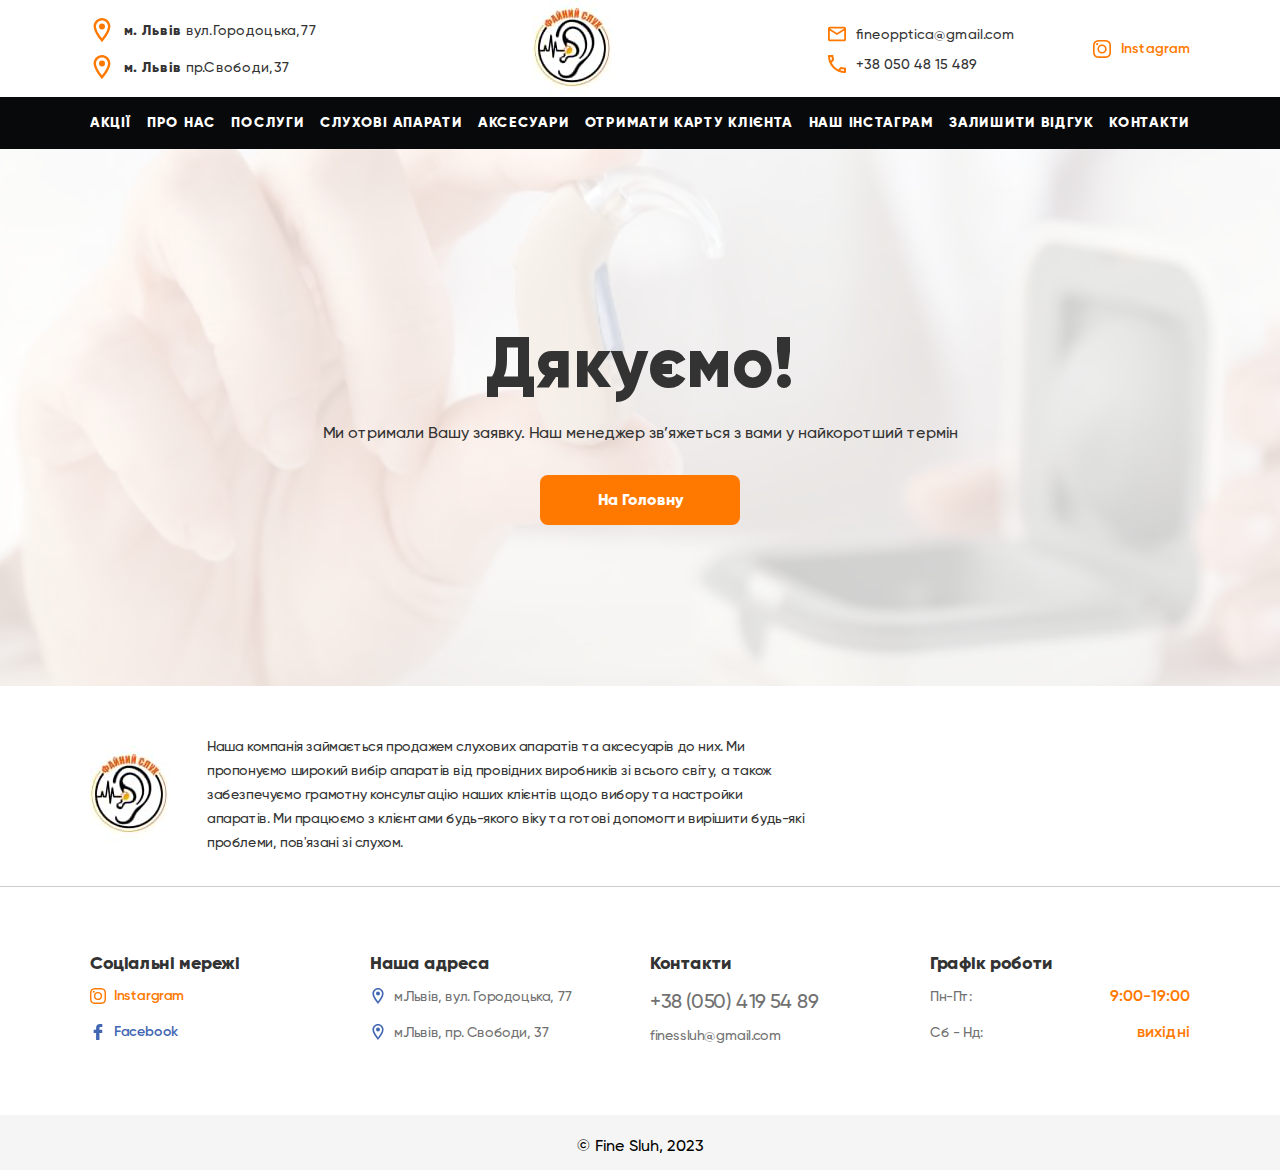
<file: thanks.html>
<!doctype html>
<html lang="uk">
  <head>
    <meta charset="utf-8" />
    <meta content="IE=edge" http-equiv="X-UA-Compatible" />
    <meta content="width=device-width,initial-scale=1" name="viewport" />
    <meta
      name="description"
      content="
   Наша компанія - це провідний виробник слухових апаратів зі значним досвідом у галузі. Ми працюємо з уважністю до деталей, щоб забезпечити максимально
   точні налаштування для кожного клієнта. Наша мета - покращити якість життя людей, які стикаються з проблемами зі слухом.
   Ми використовуємо найновіші технології та матеріали для створення продуктів найвищої якості. 
   Наша команда складається з досвідчених фахівців, які працюють з великою відданістю і турботою про кожного клієнта.
   Ми завжди готові надати нашим клієнтам професійну допомогу та поради. Заходьте до нашого офісу та дізнайтеся більше про наші продукти та послуги.
   "
    />
    <meta name="keywords" content="слухові апарати" />
    <meta name="author" content="Dmitry Conquer" />
    <link rel="icon" href="./img/ico/favicon.ico" />
    <link href="./css/style.min.css" rel="stylesheet" />
    <title>Дякуємо!</title>
  </head>
  <body>
    <div class="wrapper">
      <header class="header">
        <div class="header__top top-header">
          <div class="top-header__container">
            <div class="top-header__inner">
              <address
                class="top-header__location location-header _menu-item"
                data-da=".bottom-header__menu,991.98,1"
              >
                <a href="#map" class="location-header__item"
                  ><svg class="icon-location" aria-hidden="true">
                    <use href="./sprites/sprite.svg#icon-location"></use>
                  </svg>
                  <span><strong>м. Львів</strong> вул.Городоцька,77</span> </a
                ><a href="#map" class="location-header__item"
                  ><svg class="icon-location" aria-hidden="true">
                    <use href="./sprites/sprite.svg#icon-location"></use>
                  </svg>
                  <span><strong>м. Львів</strong> пр.Свободи,37</span></a
                >
              </address>
              <a
                href="#"
                class="top-header__logo _imw"
                aria-label="логотип компанії"
                ><img
                  src="./img/content/logos/logo-pc.jpg"
                  alt="логотип компанії"
              /></a>
              <address class="top-header__socials socials-header">
                <a
                  class="socials-header__item _menu-item"
                  href="mailto:fineopptica@gmail.com"
                  aria-label="надіслати електронний лист"
                  data-da=".bottom-header__menu,991.98,3"
                  ><svg class="icon-email" aria-hidden="true">
                    <use href="./sprites/sprite.svg#icon-email"></use>
                  </svg>
                  <span>fineopptica@gmail.com</span> </a
                ><a
                  class="socials-header__item"
                  href="tel:+380504195489"
                  aria-label="зателефонувати"
                  ><svg class="icon-phone" aria-hidden="true">
                    <use href="./sprites/sprite.svg#icon-phone"></use>
                  </svg>
                  <span>+38 050 48 15 489</span> </a
                ><a
                  class="socials-header__item socials-header__item_instagram _menu-item"
                  href="instagram.com"
                  aria-label="посилання на сторінку інстаграм"
                  data-da=".bottom-header__menu,991.98,2"
                  ><svg class="icon-instagram" aria-hidden="true">
                    <use href="./sprites/sprite.svg#icon-instagram"></use>
                  </svg>
                  <span>Instagram</span></a
                >
              </address>
              <button class="top-header__icon _menu-icon" type="button">
                <span></span>
              </button>
            </div>
          </div>
        </div>
        <div class="header__bottom bottom-header">
          <div class="bottom-header__container">
            <div class="bottom-header__inner">
              <div class="bottom-header__menu menu _menu-header">
                <nav class="menu__navigation">
                  <ul class="menu__list">
                    <li class="menu__item _menu-item">
                      <a href="#" class="menu__link _menu-link _active-link"
                        >АКЦІЇ</a
                      >
                    </li>
                    <li class="menu__item _menu-item">
                      <a href="#" class="menu__link _menu-link">ПРО НАС</a>
                    </li>
                    <li class="menu__item _menu-item">
                      <a href="#" class="menu__link _menu-link">ПОСЛУГИ</a>
                    </li>
                    <li class="menu__item _menu-item">
                      <a href="#" class="menu__link _menu-link"
                        >СЛУХОВІ АПАРАТИ</a
                      >
                    </li>
                    <li class="menu__item _menu-item">
                      <a href="#" class="menu__link _menu-link">АКСЕСУАРИ</a>
                    </li>
                    <li class="menu__item _menu-item">
                      <a href="#" class="menu__link _menu-link"
                        >ОТРИМАТИ КАРТУ КЛІЄНТА</a
                      >
                    </li>
                    <li class="menu__item _menu-item">
                      <a href="#" class="menu__link _menu-link"
                        >НАШ ІНСТАГРАМ</a
                      >
                    </li>
                    <li class="menu__item _menu-item">
                      <a href="#" class="menu__link _menu-link"
                        >ЗАЛИШИТИ ВІДГУК</a
                      >
                    </li>
                    <li class="menu__item _menu-item">
                      <a href="#" class="menu__link _menu-link">КОНТАКТИ</a>
                    </li>
                  </ul>
                </nav>
              </div>
            </div>
          </div>
        </div>
      </header>
      <main>
        <section class="thanks">
          <div class="thanks__container">
            <div class="thanks__content">
              <h1 class="thanks__title">Дякуємо!</h1>
              <p class="thanks__text">
                Ми отримали Вашу заявку. Наш менеджер зв’яжеться з вами у
                найкоротший термін
              </p>
              <a href="index.html" class="thanks__button button button_primary"
                >На Головну</a
              >
            </div>
          </div>
        </section>
      </main>
      <footer class="footer">
        <div class="footer__top top-footer">
          <div class="footer__container">
            <div class="top-footer__inner">
              <a href="#hero" class="footer__logo _imw"
                ><img
                  src="./img/content/logos/logo-pc.jpg"
                  alt="логотип компанії"
              /></a>
              <p class="footer__text">
                Наша компанія займається продажем слухових апаратів та
                аксесуарів до них. Ми пропонуємо широкий вибір апаратів від
                провідних виробників зі всього світу, а також забезпечуємо
                грамотну консультацію наших клієнтів щодо вибору та настройки
                апаратів. Ми працюємо з клієнтами будь-якого віку та готові
                допомогти вирішити будь-які проблеми, пов'язані зі слухом.
              </p>
            </div>
          </div>
        </div>
        <div class="footer__main main-footer">
          <div class="footer__container">
            <div class="main-footer__inner">
              <div class="footer__column footer__column_socials column-footer">
                <p class="column-footer__title">Соціальні мережі</p>
                <ul class="column-footer__list">
                  <li class="column-footer__item">
                    <a
                      class="column-footer__link column-footer__link_instagram"
                      href="instagram.com"
                      target="_blank"
                      ><svg class="icon-instagram">
                        <use href="./sprites/sprite.svg#icon-instagram"></use>
                      </svg>
                      <span>Instargram</span></a
                    >
                  </li>
                  <li class="column-footer__item">
                    <a
                      class="column-footer__link column-footer__link_facebook"
                      href="facebook.com"
                      target="_blank"
                      ><svg class="icon-facebook">
                        <use href="./sprites/sprite.svg#icon-facebook"></use>
                      </svg>
                      <span>Facebook</span></a
                    >
                  </li>
                </ul>
              </div>
              <div class="footer__column footer__column_address column-footer">
                <p class="column-footer__title">Наша адреса</p>
                <ul class="column-footer__list">
                  <li class="column-footer__item">
                    <a class="column-footer__link" href="#map"
                      ><svg class="icon-location">
                        <use href="./sprites/sprite.svg#icon-location"></use>
                      </svg>
                      <span>м.Львів, вул. Городоцька, 77</span></a
                    >
                  </li>
                  <li class="column-footer__item">
                    <a class="column-footer__link" href="#map"
                      ><svg class="icon-location">
                        <use href="./sprites/sprite.svg#icon-location"></use>
                      </svg>
                      <span>м.Львів, пр. Свободи, 37</span></a
                    >
                  </li>
                </ul>
              </div>
              <div class="footer__column footer__column_contacts column-footer">
                <p class="column-footer__title">Контакти</p>
                <ul class="column-footer__list">
                  <li class="column-footer__item column-footer__item_phone">
                    <a
                      href="tel:+380504195489"
                      class="column-footer__link column-footer__link_phone"
                      >+38 (050) 419 54 89</a
                    >
                  </li>
                  <li class="column-footer__item">
                    <a
                      href="mailto:finessluh@gmail.com"
                      class="column-footer__link"
                      >finessluh@gmail.com</a
                    >
                  </li>
                </ul>
              </div>
              <div class="footer__column footer__column_time column-footer">
                <p class="column-footer__title">Графік роботи</p>
                <ul class="column-footer__list">
                  <li class="column-footer__item">
                    <span>Пн-Пт:</span>
                    <p class="column-footer__time">9:00-19:00</p>
                  </li>
                  <li class="column-footer__item">
                    <span>Cб - Нд:</span>
                    <p class="column-footer__time">вихідні</p>
                  </li>
                </ul>
              </div>
            </div>
          </div>
        </div>
        <div class="footer__bottom bottom-footer">
          <div class="bottom-footer__inner">
            <p class="footer__copyright">© Fine Sluh, 2023</p>
          </div>
        </div>
      </footer>
    </div>
    <script type="module" src="./js/app.min.js"></script>
  </body>
</html>
</file>
<file: css/style.min.css>
@charset "UTF-8";
@font-face
{
    font-family:swiper-icons;
    src:url("data:application/font-woff;charset=utf-8;base64, [base64]//wADZ2x5ZgAAAywAAADMAAAD2MHtryVoZWFkAAABbAAAADAAAAA2E2+eoWhoZWEAAAGcAAAAHwAAACQC9gDzaG10eAAAAigAAAAZAAAArgJkABFsb2NhAAAC0AAAAFoAAABaFQAUGG1heHAAAAG8AAAAHwAAACAAcABAbmFtZQAAA/gAAAE5AAACXvFdBwlwb3N0AAAFNAAAAGIAAACE5s74hXjaY2BkYGAAYpf5Hu/j+W2+MnAzMYDAzaX6QjD6/4//Bxj5GA8AuRwMYGkAPywL13jaY2BkYGA88P8Agx4j+/8fQDYfA1AEBWgDAIB2BOoAeNpjYGRgYNBh4GdgYgABEMnIABJzYNADCQAACWgAsQB42mNgYfzCOIGBlYGB0YcxjYGBwR1Kf2WQZGhhYGBiYGVmgAFGBiQQkOaawtDAoMBQxXjg/wEGPcYDDA4wNUA2CCgwsAAAO4EL6gAAeNpj2M0gyAACqxgGNWBkZ2D4/wMA+xkDdgAAAHjaY2BgYGaAYBkGRgYQiAHyGMF8FgYHIM3DwMHABGQrMOgyWDLEM1T9/w8UBfEMgLzE////P/5//f/V/xv+r4eaAAeMbAxwIUYmIMHEgKYAYjUcsDAwsLKxc3BycfPw8jEQA/[base64]/uznmfPFBNODM2K7MTQ45YEAZqGP81AmGGcF3iPqOop0r1SPTaTbVkfUe4HXj97wYE+yNwWYxwWu4v1ugWHgo3S1XdZEVqWM7ET0cfnLGxWfkgR42o2PvWrDMBSFj/IHLaF0zKjRgdiVMwScNRAoWUoH78Y2icB/yIY09An6AH2Bdu/UB+yxopYshQiEvnvu0dURgDt8QeC8PDw7Fpji3fEA4z/PEJ6YOB5hKh4dj3EvXhxPqH/SKUY3rJ7srZ4FZnh1PMAtPhwP6fl2PMJMPDgeQ4rY8YT6Gzao0eAEA409DuggmTnFnOcSCiEiLMgxCiTI6Cq5DZUd3Qmp10vO0LaLTd2cjN4fOumlc7lUYbSQcZFkutRG7g6JKZKy0RmdLY680CDnEJ+UMkpFFe1RN7nxdVpXrC4aTtnaurOnYercZg2YVmLN/d/gczfEimrE/fs/bOuq29Zmn8tloORaXgZgGa78yO9/cnXm2BpaGvq25Dv9S4E9+5SIc9PqupJKhYFSSl47+Qcr1mYNAAAAeNptw0cKwkAAAMDZJA8Q7OUJvkLsPfZ6zFVERPy8qHh2YER+3i/BP83vIBLLySsoKimrqKqpa2hp6+jq6RsYGhmbmJqZSy0sraxtbO3sHRydnEMU4uR6yx7JJXveP7WrDycAAAAAAAH//wACeNpjYGRgYOABYhkgZgJCZgZNBkYGLQZtIJsFLMYAAAw3ALgAeNolizEKgDAQBCchRbC2sFER0YD6qVQiBCv/H9ezGI6Z5XBAw8CBK/m5iQQVauVbXLnOrMZv2oLdKFa8Pjuru2hJzGabmOSLzNMzvutpB3N42mNgZGBg4GKQYzBhYMxJLMlj4GBgAYow/P/PAJJhLM6sSoWKfWCAAwDAjgbRAAB42mNgYGBkAIIbCZo5IPrmUn0hGA0AO8EFTQAA") format("woff");
    font-weight:400;
    font-style:normal
}

/* Стили для аккуратного внешнего вида */
.custom-accordion {
  max-width: 700px;
  margin: 20px auto;
  font-family: 'Arial', sans-serif;
  font-size: 18px;
}

.custom-accordion h3 {
  background-color: #f58020;
  color: #fff;
  margin: 0;
  padding: 15px 20px;
  cursor: pointer;
  font-size: 20px;
  font-weight: bold;
  border: none;
}

.custom-accordion .ui-accordion-content {
  padding: 20px;
  background-color: #f9f9f9;
  border: 1px solid #ddd;
}

.ui-accordion .ui-accordion-header-icon {
  display: none; /* скрыть стрелку */
}

@keyframes rotateLeftToRight {
  from {
    transform: rotate(0deg);
  }
  to {
    transform: rotate(360deg);
  }
}

@keyframes rotateRightToLeft {
  from {
    transform: rotate(0deg);
  }
  to {
    transform: rotate(-360deg);
  }
}

/* Вращение при наведении слева направо */
.logo-left img:hover {
  animation: rotateLeftToRight 1.2s linear;
}

/* Вращение при наведении справа налево */
.logo-right img:hover {
  animation: rotateRightToLeft 1.2s linear;
}

:root
{
    --swiper-theme-color:#007aff
}
.gradient-button {
  background: linear-gradient(90deg, #ffffff 0%, #ff7900 100%);
  color: #000; /* при необходимости изменить */
  border: none;
  padding: 12px 24px;
  border-radius: 4px;
  text-decoration: none;
  transition: background 0.3s ease;
}

.gradient-button:hover {
  background: linear-gradient(90deg, #ff7900 0%, #ffffff 100%);
  color: #000; /* можно адаптировать */
}

.swiper,swiper-container
{
    margin-right:auto;
    position:relative;
    overflow:hidden;
    list-style:none;
    padding:0;
    z-index:1;
    display:block;
    margin-left:auto;
}
.swiper-vertical>.swiper-wrapper
{
    -webkit-box-orient:vertical;
    -webkit-box-direction:normal;
    -ms-flex-direction:column;
    flex-direction:column
}
.swiper-wrapper
{
    position:relative;
    width:100%;
    height:100%;
    z-index:1;
    display:-webkit-box;
    display:-ms-flexbox;
    display:flex;
    -webkit-transition-property:-webkit-transform;
    transition-property:-webkit-transform;
    -o-transition-property:transform;
    transition-property:transform;
    transition-property:transform,-webkit-transform;
    -webkit-transition-timing-function:var(--swiper-wrapper-transition-timing-function,initial);
    -o-transition-timing-function:var(--swiper-wrapper-transition-timing-function,initial);
    transition-timing-function:var(--swiper-wrapper-transition-timing-function,initial);
    -webkit-box-sizing:content-box;box-sizing:content-box
}
.swiper-android .swiper-slide,.swiper-wrapper
{
    -webkit-transform:translate3d(0,0,0);
    transform:translate3d(0,0,0)
}
.swiper-horizontal
{
    -ms-touch-action:pan-y;
    touch-action:pan-y
}
.swiper-vertical
{
    -ms-touch-action:pan-x;
    touch-action:pan-x
}
.swiper-slide,swiper-slide
{
    -ms-flex-negative:0;
    flex-shrink:0;
    width:100%;
    height:100%;
    position:relative;
    -webkit-transition-property:-webkit-transform;
    transition-property:-webkit-transform;
    -o-transition-property:transform;
    transition-property:transform;
    transition-property:transform,-webkit-transform;
    display:block
}
.swiper-slide-invisible-blank
{
    visibility:hidden
}
.swiper-autoheight,.swiper-autoheight .swiper-slide
{
    height:auto
}
.swiper-autoheight .swiper-wrapper
{
    -webkit-box-align:start;
    -ms-flex-align:start;
    align-items:flex-start;
    -webkit-transition-property:height,-webkit-transform;
    transition-property:height,-webkit-transform;
    -o-transition-property:transform,height;
    transition-property:transform,height;
    transition-property:transform,height,-webkit-transform
}
.swiper-backface-hidden .swiper-slide
{
    -webkit-transform:translateZ(0);
    transform:translateZ(0);
    -webkit-backface-visibility:hidden;backface-visibility:hidden
}
.swiper-3d.swiper-css-mode .swiper-wrapper
{
    -webkit-perspective:1200px;
    perspective:1200px
}
.swiper-3d .swiper-wrapper
{
    -webkit-transform-style:preserve-3d;
    transform-style:preserve-3d
}
.swiper-3d
{
    -webkit-perspective:1200px;
    perspective:1200px
}
.swiper-3d .swiper-cube-shadow,.swiper-3d .swiper-slide,.swiper-3d .swiper-slide-shadow,.swiper-3d .swiper-slide-shadow-bottom,.swiper-3d .swiper-slide-shadow-left,.swiper-3d .swiper-slide-shadow-right,.swiper-3d .swiper-slide-shadow-top
{
    -webkit-transform-style:preserve-3d;
    transform-style:preserve-3d
}
.swiper-3d .swiper-slide-shadow,.swiper-3d .swiper-slide-shadow-bottom,.swiper-3d .swiper-slide-shadow-left,.swiper-3d .swiper-slide-shadow-right,.swiper-3d .swiper-slide-shadow-top
{
    position:absolute;
    left:0;
    top:0;
    width:100%;
    height:100%;
    pointer-events:none;
    z-index:10
}
.swiper-3d .swiper-slide-shadow
{
    background:rgba(0,0,0,.15)
}
.swiper-3d .swiper-slide-shadow-left
{
    background-image:-webkit-gradient(linear,right top,left top,from(rgba(0,0,0,.5)),to(rgba(0,0,0,0)));
    background-image:-o-linear-gradient(right,rgba(0,0,0,.5),rgba(0,0,0,0));
    background-image:linear-gradient(to left,rgba(0,0,0,.5),rgba(0,0,0,0))
}
.swiper-3d .swiper-slide-shadow-right
{
    background-image:-webkit-gradient(linear,left top,right top,from(rgba(0,0,0,.5)),to(rgba(0,0,0,0)));
    background-image:-o-linear-gradient(left,rgba(0,0,0,.5),rgba(0,0,0,0));
    background-image:linear-gradient(to right,rgba(0,0,0,.5),rgba(0,0,0,0))
}
.swiper-3d .swiper-slide-shadow-top
{
    background-image:-webkit-gradient(linear,left bottom,left top,from(rgba(0,0,0,.5)),to(rgba(0,0,0,0)));
    background-image:-o-linear-gradient(bottom,rgba(0,0,0,.5),rgba(0,0,0,0));
    background-image:linear-gradient(to top,rgba(0,0,0,.5),rgba(0,0,0,0))
}
.swiper-3d .swiper-slide-shadow-bottom
{
    background-image:-webkit-gradient(linear,left top,left bottom,from(rgba(0,0,0,.5)),to(rgba(0,0,0,0)));
    background-image:-o-linear-gradient(top,rgba(0,0,0,.5),rgba(0,0,0,0));
    background-image:linear-gradient(to bottom,rgba(0,0,0,.5),rgba(0,0,0,0))
}
.swiper-css-mode>.swiper-wrapper
{
    overflow:auto;
    scrollbar-width:none;
    -ms-overflow-style:none
}
.swiper-css-mode>.swiper-wrapper::-webkit-scrollbar
{
    display:none
}
.swiper-css-mode>.swiper-wrapper>.swiper-slide
{
    scroll-snap-align:start start
}
.swiper-horizontal.swiper-css-mode>.swiper-wrapper
{
    -ms-scroll-snap-type:x mandatory;
    scroll-snap-type:x mandatory
}
.swiper-vertical.swiper-css-mode>.swiper-wrapper
{
    -ms-scroll-snap-type:y mandatory;
    scroll-snap-type:y mandatory
}
.swiper-centered>.swiper-wrapper::before
{
    content:"";
    -ms-flex-negative:0;
    flex-shrink:0;
    -webkit-box-ordinal-group:10000;
    -ms-flex-order:9999;
    order:9999
}
.swiper-centered>.swiper-wrapper>.swiper-slide
{
    scroll-snap-align:center center;
    scroll-snap-stop:always
}
.swiper-centered.swiper-horizontal>.swiper-wrapper>.swiper-slide:first-child
{
    -webkit-margin-start:var(--swiper-centered-offset-before);
    margin-inline-start:var(--swiper-centered-offset-before)
}
.swiper-centered.swiper-horizontal>.swiper-wrapper::before
{
    height:100%;min-height:1px;
    width:var(--swiper-centered-offset-after)
}
.swiper-centered.swiper-vertical>.swiper-wrapper>.swiper-slide:first-child
{
    -webkit-margin-before:var(--swiper-centered-offset-before);
    margin-block-start:var(--swiper-centered-offset-before)
}
.swiper-centered.swiper-vertical>.swiper-wrapper::before
{
    width:100%;min-width:1px;
    height:var(--swiper-centered-offset-after)
}
.swiper-lazy-preloader
{
    width:42px;
    height:42px;
    position:absolute;
    left:50%;
    top:50%;
    margin-left:-21px;
    margin-top:-21px;
    z-index:10;
    -webkit-transform-origin:50%;
    -ms-transform-origin:50%;
    transform-origin:50%;
    -webkit-box-sizing:border-box;
    box-sizing:border-box;
    border:4px solid var(--swiper-preloader-color,var(--swiper-theme-color));
    border-radius:50%;
    border-top-color:transparent
}
.swiper-watch-progress .swiper-slide-visible .swiper-lazy-preloader,.swiper:not(.swiper-watch-progress) .swiper-lazy-preloader,swiper-container:not(.swiper-watch-progress) .swiper-lazy-preloader
{
    -webkit-animation:swiper-preloader-spin 1s infinite linear;
    animation:swiper-preloader-spin 1s infinite linear
}
.swiper-lazy-preloader-white
{
    --swiper-preloader-color:#fff
}
.swiper-lazy-preloader-black
{
    --swiper-preloader-color:#000
}
@-webkit-keyframes swiper-preloader-spin
{
    0%
    {
        -webkit-transform:rotate(0);
        transform:rotate(0)
    }
    100%
    {
        -webkit-transform:rotate(360deg);
        transform:rotate(360deg)
    }
}
@keyframes swiper-preloader-spin
{
    0%
    {
        -webkit-transform:rotate(0);
        transform:rotate(0)
    }
    100%
    {
        -webkit-transform:rotate(360deg);
        transform:rotate(360deg)
    }
}
:root
{
    --swiper-navigation-size:44px
}
.swiper-button-next,.swiper-button-prev
{
    position:absolute;
    top:var(--swiper-navigation-top-offset,50%);
    width:calc(var(--swiper-navigation-size)/ 44 * 27);
    height:var(--swiper-navigation-size);
    margin-top:calc(0px - var(--swiper-navigation-size)/ 2);
    z-index:10;
    cursor:pointer;
    display:-webkit-box;
    display:-ms-flexbox;
    display:flex;
    -webkit-box-align:center;
    -ms-flex-align:center;
    align-items:center;
    -webkit-box-pack:center;
    -ms-flex-pack:center;
    justify-content:center;
    color:var(--swiper-navigation-color,var(--swiper-theme-color))
}
.swiper-button-next.swiper-button-disabled,.swiper-button-prev.swiper-button-disabled
{
    opacity:.35;
    cursor:auto;
    pointer-events:none
}
.swiper-button-next.swiper-button-hidden,.swiper-button-prev.swiper-button-hidden
{
    opacity:0;
    cursor:auto;
    pointer-events:none
}
.swiper-navigation-disabled .swiper-button-next,.swiper-navigation-disabled .swiper-button-prev
{
    display:none!important
}
.swiper-button-next:after,.swiper-button-prev:after
{
    font-family:swiper-icons;
    font-size:var(--swiper-navigation-size);
    text-transform:none!important;
    letter-spacing:0;
    font-variant:initial;
    line-height:1
}
.swiper-button-prev,.swiper-rtl .swiper-button-next
{
    left:var(--swiper-navigation-sides-offset,10px);
    right:auto
}
.swiper-button-prev:after,.swiper-rtl .swiper-button-next:after
{
    content:"prev"
}
.swiper-button-next,.swiper-rtl .swiper-button-prev
{
    right:var(--swiper-navigation-sides-offset,10px);
    left:auto
}
.swiper-button-next:after,.swiper-rtl .swiper-button-prev:after
{
    content:"next"
}
.swiper-button-lock{display:none}.swiper-pagination
{
    position:absolute;
    text-align:center;
    -webkit-transition:.3s opacity;
    -o-transition:.3s opacity;
    transition:.3s opacity;
    -webkit-transform:translate3d(0,0,0);
    transform:translate3d(0,0,0);
    z-index:10
}
.swiper-pagination.swiper-pagination-hidden
{
    opacity:0
}
.swiper-pagination-disabled>.swiper-pagination,.swiper-pagination.swiper-pagination-disabled
{
    display:none!important
}
.swiper-horizontal>.swiper-pagination-bullets,.swiper-pagination-bullets.swiper-pagination-horizontal,.swiper-pagination-custom,.swiper-pagination-fraction
{
    bottom:var(--swiper-pagination-bottom,8px);
    top:var(--swiper-pagination-top,auto);
    left:0;
    width:100%
}
.swiper-pagination-bullets-dynamic
{
    overflow:hidden;
    font-size:0
}
.swiper-pagination-bullets-dynamic .swiper-pagination-bullet
{
    -webkit-transform:scale(.33);
    -ms-transform:scale(.33);
    transform:scale(.33);
    position:relative
}
.swiper-pagination-bullets-dynamic .swiper-pagination-bullet-active
{
    -webkit-transform:scale(1);
    -ms-transform:scale(1);
    transform:scale(1)
}
.swiper-pagination-bullets-dynamic .swiper-pagination-bullet-active-main
{
    -webkit-transform:scale(1);
    -ms-transform:scale(1);
    transform:scale(1)
}.swiper-pagination-bullets-dynamic .swiper-pagination-bullet-active-prev
{
    -webkit-transform:scale(.66);
    -ms-transform:scale(.66);
    transform:scale(.66)
}.swiper-pagination-bullets-dynamic .swiper-pagination-bullet-active-prev-prev
{
    -webkit-transform:scale(.33);
    -ms-transform:scale(.33);
    transform:scale(.33)
}.swiper-pagination-bullets-dynamic .swiper-pagination-bullet-active-next
{
    -webkit-transform:scale(.66);
    -ms-transform:scale(.66);
    transform:scale(.66)
}
.swiper-pagination-bullets-dynamic .swiper-pagination-bullet-active-next-next
{
    -webkit-transform:scale(.33);
    -ms-transform:scale(.33);
    transform:scale(.33)
}
.swiper-pagination-bullet
{
    width:var(--swiper-pagination-bullet-width,var(--swiper-pagination-bullet-size,8px));
    height:var(--swiper-pagination-bullet-height,var(--swiper-pagination-bullet-size,8px));
    display:inline-block;border-radius:var(--swiper-pagination-bullet-border-radius,50%);
    background:var(--swiper-pagination-bullet-inactive-color,#000);
    opacity:var(--swiper-pagination-bullet-inactive-opacity,.2)
}
button.swiper-pagination-bullet
{
    border:none;margin:0;padding:0;
    -webkit-box-shadow:none;
    box-shadow:none;
    -webkit-appearance:none;
    -moz-appearance:none;appearance:none
}
.swiper-pagination-clickable .swiper-pagination-bullet
{
    cursor:pointer
}
.swiper-pagination-bullet:only-child
{
    display:none!important
}
.swiper-pagination-bullet-active
{
    opacity:var(--swiper-pagination-bullet-opacity,1);
    background:var(--swiper-pagination-color,var(--swiper-theme-color))
}
.swiper-pagination-vertical.swiper-pagination-bullets,.swiper-vertical>.swiper-pagination-bullets
{
    right:var(--swiper-pagination-right,8px);
    left:var(--swiper-pagination-left,auto);
    top:50%;
    -webkit-transform:translate3d(0,-50%,0);
    transform:translate3d(0,-50%,0)
}
.swiper-pagination-vertical.swiper-pagination-bullets .swiper-pagination-bullet,.swiper-vertical>.swiper-pagination-bullets .swiper-pagination-bullet
{
    margin:var(--swiper-pagination-bullet-vertical-gap,6px) 0;
    display:block
}
.swiper-pagination-vertical.swiper-pagination-bullets.swiper-pagination-bullets-dynamic,.swiper-vertical>.swiper-pagination-bullets.swiper-pagination-bullets-dynamic
{
    top:50%;
    -webkit-transform:translateY(-50%);
    -ms-transform:translateY(-50%);
    transform:translateY(-50%);
    width:8px
}
.swiper-pagination-vertical.swiper-pagination-bullets.swiper-pagination-bullets-dynamic .swiper-pagination-bullet,.swiper-vertical>.swiper-pagination-bullets.swiper-pagination-bullets-dynamic .swiper-pagination-bullet
{
    display:inline-block;
    -webkit-transition:.2s top,.2s -webkit-transform;transition:.2s top,.2s -webkit-transform;
    -o-transition:.2s transform,.2s top;transition:.2s transform,.2s top;transition:.2s transform,.2s top,.2s -webkit-transform
}
.swiper-horizontal>.swiper-pagination-bullets .swiper-pagination-bullet,.swiper-pagination-horizontal.swiper-pagination-bullets .swiper-pagination-bullet
{
    margin:0 var(--swiper-pagination-bullet-horizontal-gap,4px)
}
.swiper-horizontal>.swiper-pagination-bullets.swiper-pagination-bullets-dynamic,.swiper-pagination-horizontal.swiper-pagination-bullets.swiper-pagination-bullets-dynamic
{
    left:50%;
    -webkit-transform:translateX(-50%);
    -ms-transform:translateX(-50%);
    transform:translateX(-50%);
    white-space:nowrap
}
.swiper-horizontal>.swiper-pagination-bullets.swiper-pagination-bullets-dynamic .swiper-pagination-bullet,.swiper-pagination-horizontal.swiper-pagination-bullets.swiper-pagination-bullets-dynamic .swiper-pagination-bullet
{
    -webkit-transition:.2s left,.2s -webkit-transform;
    transition:.2s left,.2s -webkit-transform;
    -o-transition:.2s transform,.2s left;
    transition:.2s transform,.2s left;
    transition:.2s transform,.2s left,.2s -webkit-transform
}
.swiper-horizontal.swiper-rtl>.swiper-pagination-bullets-dynamic .swiper-pagination-bullet,:host(.swiper-horizontal.swiper-rtl) .swiper-pagination-bullets-dynamic .swiper-pagination-bullet
{
    -webkit-transition:.2s right,.2s -webkit-transform;
    transition:.2s right,.2s -webkit-transform;
    -o-transition:.2s transform,.2s right;transition:.2s transform,.2s right;
    transition:.2s transform,.2s right,.2s -webkit-transform
}
.swiper-pagination-fraction
{
    color:var(--swiper-pagination-fraction-color,inherit)
}
.swiper-pagination-progressbar
{
    background:var(--swiper-pagination-progressbar-bg-color,rgba(0,0,0,.25));
    position:absolute
}
.swiper-pagination-progressbar .swiper-pagination-progressbar-fill
{
    background:var(--swiper-pagination-color,var(--swiper-theme-color));
    position:absolute;
    left:0;
    top:0;
    width:100%;
    height:100%;
    -webkit-transform:scale(0);
    -ms-transform:scale(0);
    transform:scale(0);
    -webkit-transform-origin:left top;
    -ms-transform-origin:left top;
    transform-origin:left top
}
.swiper-rtl .swiper-pagination-progressbar .swiper-pagination-progressbar-fill
{
    -webkit-transform-origin:right top;
    -ms-transform-origin:right top;
    transform-origin:right top
}
.swiper-horizontal>.swiper-pagination-progressbar,.swiper-pagination-progressbar.swiper-pagination-horizontal,.swiper-pagination-progressbar.swiper-pagination-vertical.swiper-pagination-progressbar-opposite,.swiper-vertical>.swiper-pagination-progressbar.swiper-pagination-progressbar-opposite
{
    width:100%;
    height:var(--swiper-pagination-progressbar-size,4px);
    left:0;top:0
}
.swiper-horizontal>.swiper-pagination-progressbar.swiper-pagination-progressbar-opposite,.swiper-pagination-progressbar.swiper-pagination-horizontal.swiper-pagination-progressbar-opposite,.swiper-pagination-progressbar.swiper-pagination-vertical,.swiper-vertical>.swiper-pagination-progressbar
{
    width:var(--swiper-pagination-progressbar-size,4px);
    height:100%;
    left:0;
    top:0
}
.swiper-pagination-lock
{
    display:none
}
*
{
    margin:0;padding:0;
    border:0
}
*,::after,::before
{
    -webkit-box-sizing:border-box;
    box-sizing:border-box
}
svg
{
    display:block;
    pointer-events:none
}
:active,:focus,a:active,a:focus,button:focus,input:focus
{
    border:none;
    outline:0;
    -webkit-box-shadow:none;
    box-shadow:none
}
:focus-visible,a:focus-visible,button:focus-visible,input:focus-visible
{
    border:1px solid #23262e;
    outline:1px solid #fff;
    outline-offset:0
}
aside,footer,header,nav
{
    display:block
}
body,html
{
    width:100%;
    height:100%;
    font-size:100%;
    line-height:1;
    -webkit-text-size-adjust:100%;
    -moz-text-size-adjust:100%;
    -ms-text-size-adjust:100%;
    text-size-adjust:100%
}
a,button,input,optgroup,select,textarea
{
    color:inherit;
    font-size:inherit;
    font-family:inherit
}
input::-ms-clear,input::-ms-reveal
{
    display:none
}
[type=button],[type=reset],[type=submit],button
{
    background-color:transparent;
    cursor:pointer;
    -webkit-appearance:button;
    -moz-appearance:button;
    appearance:button
}
[type=button]::-moz-focus-inner,[type=reset]::-moz-focus-inner,[type=submit]::-moz-focus-inner,button::-moz-focus-inner
{
    padding:0;
    border:0;
    border-style:none
}
[type=search]::-webkit-search-decoration
{
    -webkit-appearance:none;
    appearance:none
}
[type=text]
{
    background-color:transparent
}
::-webkit-file-upload-button
{
    font:inherit;
    -webkit-appearance:button;
    appearance:button
}
[type=number]::-webkit-inner-spin-button,[type=number]::-webkit-outer-spin-button
{
    height:auto
}
img
{
    vertical-align:top;
    border-style:none
}
label
{
    cursor:pointer
}
a,a:visited
{
    text-decoration:none
}
a:hover
{
    text-decoration:none
}
ul li
{
    list-style:none
}
address
{
    font-style:normal
}
h1,h2,h3,h4,h5,h6
{
    font-weight:inherit;
    font-size:inherit
}
@font-face
{
    src:url(../fonts/Gilroy-Light.woff2) format("woff2");
    font-family:Gilroy;
    font-weight:300;
    font-style:normal;
    font-display:swap
}
@font-face
{
    src:url(../fonts/Gilroy-Regular.woff2) format("woff2");
    font-family:Gilroy;
    font-weight:400;
    font-style:normal;
    font-display:swap
}
@font-face
{
    src:url(../fonts/Gilroy-Medium.woff2) format("woff2");
    font-family:Gilroy;
    font-weight:500;
    font-style:normal;
    font-display:swap
}
@font-face
{
    src:url(../fonts/Gilroy-SemiBold.woff2) format("woff2");
    font-family:Gilroy;
    font-weight:600;
    font-style:normal;
    font-display:swap
}
@font-face
{
    src:url(../fonts/Gilroy-ExtraBold.woff2) format("woff2");
    font-family:Gilroy;
    font-weight:800;
    font-style:normal;
    font-display:swap
}
@font-face
{
    src:url(../fonts/Gilroy-Bold.woff2) format("woff2");
    font-family:Gilroy;
    font-weight:900;
    font-style:normal;
    font-display:swap
}
html
{
    scroll-behavior:smooth;
    scroll-padding-top:30px
}
body
{
    font-family:Gilroy,sans-serif;
    font-weight:500;
    font-size:16px
}
body._lock
{
    overflow:hidden;
    -ms-touch-action:none;
    touch-action:none
}
.wrapper
{
    display:-webkit-box;
    display:-ms-flexbox;
    display:flex;
    -webkit-box-orient:vertical;
    -webkit-box-direction:normal;
    -ms-flex-direction:column;
    flex-direction:column;
    overflow:hidden;
    min-height:100%
}
.wrapper main
{
    -webkit-box-flex:1;
    -ms-flex:1 1 auto;
    flex:1 1 auto
}
[class*=__container]
{
    margin:0 auto;
    padding:0 15px;
    max-width:1130px
}
.left-container
{
    margin:0;
    padding:0 0 0 calc((100% - 1130px)/ 2 + 15px);
    max-width:none
}
._imw img
{
    display:block;
    width:100%;
    height:100%;
    -o-object-fit:cover;
    object-fit:cover
}
._ibg
{
    position:relative
}
._ibg img
{
    position:absolute;
    left:0;
    top:0;
    width:100%;
    height:100%;
    -o-object-fit:cover;
    object-fit:cover
}
.visually-hidden
{
    position:absolute;
    overflow:hidden;
    margin:-1px;
    border:0;
    padding:0;
    width:1px;
    height:1px;
    white-space:nowrap;
    clip:rect(0,0,0,0)
}
.button-wrapper
{
    display:-webkit-box;
    display:-ms-flexbox;
    display:flex;
    -webkit-box-pack:center;
    -ms-flex-pack:center;
    justify-content:center
}
.section-title
{
    position:relative;
    font-weight:700;
    font-size:14px;
    line-height:2.1428571429;
    letter-spacing:.2em;
    text-transform:uppercase;
    color:#ff7900;
    display:-webkit-inline-box;
    display:-ms-inline-flexbox;
    display:inline-flex;
    -webkit-box-align:center;
    -ms-flex-align:center;
    align-items:center;
    gap:0 7px;
    margin-bottom:.7142857143em
}
.section-title::before
{
    content:"";
    width:31px;
    height:3px;
    background-color:#ff7900
}
.section-sub-title
{
    font-weight:700;
    font-size:34px;
    font-size:calc(20px + 14 * (100vw - 320px)/ 810);
    line-height:1.3235294118;color:#4c4c4c;
    margin-bottom:.9714285714em
}
.button
{
    height:calc(34px + 16 * (100vw - 320px)/ 810);
    font-size:calc(14px + 2 * (100vw - 320px)/ 810);
    display:-webkit-inline-box;
    display:-ms-inline-flexbox;
    display:inline-flex;
    -webkit-box-align:center;
    -ms-flex-align:center;
    align-items:center;
    -webkit-box-pack:center;
    -ms-flex-pack:center;
    justify-content:center;
    border-radius:8px;
    font-weight:700;
    line-height:1.875;
    background-color:#fff
}
.button_primary
{
    background:#ff7900;
    color:#fff
}
.button_secondary
{
    border:1px solid #ff7900;
    color:#ff7900
}
.button_form
{
    height:calc(40px + 10 * (100vw - 320px)/ 810);
    color:#4c4c4c
}
.button-slider
{
    display:-webkit-inline-box;
    display:-ms-inline-flexbox;
    display:inline-flex;
    -webkit-box-align:center;
    -ms-flex-align:center;
    align-items:center;
    -webkit-box-pack:center;
    -ms-flex-pack:center;
    justify-content:center;
    background-color:#ff7900;
    border-radius:8px;
    width:50px;
    height:50px
}
.button-slider svg
{
    width:20px;
    height:20px
}
.header
{
    position:fixed;
    z-index:999;
    top:0;
    left:0;
    width:100%
}
.top-header
{
    position:relative;
    -webkit-transition:all .3s ease 0s;
    -o-transition:all .3s ease 0s;
    transition:all .3s ease 0s
}
.top-header::after
{
    content:"";
    position:absolute;
    z-index:11;
    width:100%;
    height:100%;
    top:0;
    left:0;
    background-color:#fff
}
.top-header__inner
{
    display:-webkit-box;
    display:-ms-flexbox;
    display:flex;
    -webkit-box-align:center;
    -ms-flex-align:center;
    align-items:center;
    -webkit-box-pack:justify;
    -ms-flex-pack:justify;
    justify-content:space-between;
    gap:20px
}
.top-header__logo
{
    -webkit-box-flex:0;
    -ms-flex:0 0 79px;
    flex:0 0 79px;
    -webkit-transition:-webkit-transform .3s ease;transition:-webkit-transform .3s ease;
    -o-transition:transform .3s ease;transition:transform .3s ease;transition:transform .3s ease,-webkit-transform .3s ease;
    position:relative;
    z-index:12
}
.top-header__icon
{
    cursor:pointer;
    position:relative;
    z-index:12;
    display:-webkit-box;
    display:-ms-flexbox;
    display:flex;
    -webkit-box-flex:0;
    -ms-flex:0 0 22px;
    flex:0 0 22px;
    height:14px
}
.top-header__icon span,.top-header__icon::after,.top-header__icon::before
{
    pointer-events:none;
    content:"";
    -webkit-transition:all .3s ease 0s;
    -o-transition:all .3s ease 0s;
    transition:all .3s ease 0s;
    position:absolute;
    width:100%;
    height:2px;
    background-color:#ff7900
}
.top-header__icon::before
{
    top:0
}
.top-header__icon::after
{
    bottom:0
}
.top-header__icon span
{
    top:calc(50% - 1px);
    opacity:1
}
.top-header__icon._active-menu-icon span
{
    opacity:0
}
.top-header__icon._active-menu-icon::before
{
    top:calc(50% - 1px);
    -webkit-transform:rotate(-45deg);
    -ms-transform:rotate(-45deg);
    transform:rotate(-45deg)
}
.top-header__icon._active-menu-icon::after
{
    bottom:calc(50% - 1px);
    -webkit-transform:rotate(45deg);
    -ms-transform:rotate(45deg);
    transform:rotate(45deg)
}
.location-header
{
    position:relative;
    z-index:12
}
.location-header__item
{
    display:-webkit-box;
    display:-ms-flexbox;
    display:flex;
    -webkit-box-align:center;
    -ms-flex-align:center;
    align-items:center;
    gap:0 10px
}
.location-header__item:not(:last-child)
{
    margin-bottom:10px
}
.location-header__item svg
{
    width:24px;
    height:24px;
    fill:#ff7900
}
.location-header__item span
{
    font-size:14px;
    line-height:1.8571428571;
    letter-spacing:.02em;color:#333;
    -webkit-transition:color .3s ease;
    -o-transition:color .3s ease;
    transition:color .3s ease
}
.location-header__item span strong
{
    font-weight:800
}
.socials-header
{
    position:relative;z-index:12
}
.socials-header__item
{
    display:-webkit-box;
    display:-ms-flexbox;
    display:flex;
    -webkit-box-align:center;
    -ms-flex-align:center;
    align-items:center;
    gap:0 10px
}
.socials-header__item svg
{
    width:18px;
    height:18px
}
.socials-header__item span
{
    font-size:14px;
    line-height:2.1428571429;
    color:#333;
    -webkit-transition:color .3s ease;
    -o-transition:color .3s ease;transition:color .3s ease
}
.socials-header__item_instagram
{
    -ms-grid-row:1;
    -ms-grid-row-span:2;
    grid-row:1/3;
    -ms-grid-column:2;
    -ms-grid-column-span:1;
    grid-column:2/3
}
.socials-header__item_instagram span
{
    font-weight:600;
    color:#ff7900
}
.bottom-header
{
    -webkit-transition:all .2s ease 0s;
    -o-transition:all .2s ease 0s;
    transition:all .2s ease 0s
}
.menu
{
    overflow:auto
}
.menu._active-menu-header
{
    right:0;opacity:1
}
.menu__list
{
    display:-webkit-box;
    display:-ms-flexbox;
    display:flex;
    -webkit-box-pack:justify;
    -ms-flex-pack:justify;
    justify-content:space-between;
    -webkit-box-align:center;
    -ms-flex-align:center;
    align-items:center;
    gap:15px
}
.menu__item
{
    text-align:center;
    -webkit-transition:all .3s ease 0s;
    -o-transition:all .3s ease 0s;
    transition:all .3s ease 0s
}
.menu__link
{
    font-weight:700;
    font-size:14px;
    line-height:2;
    letter-spacing:.05em;
    text-transform:uppercase;color:#fff;
    -webkit-transition:color .3s ease;
    -o-transition:color .3s ease;
    transition:color .3s ease
}
.menu__link_.active-link
{
    color:#ff7900
}
.modal-product
{
    position:fixed;
    z-index:999;
    visibility:hidden;
    opacity:0;
    -webkit-transition:all .3s ease 0s;
    -o-transition:all .3s ease 0s;
    transition:all .3s ease 0s;
    pointer-events:none;
    inset:0
}
.modal-product._show-modal
{
    overflow:auto;
    background-color:rgba(0,0,0,.5);
    visibility:visible;
    opacity:1;
    pointer-events:auto
}
.modal-product__body
{
    display:-webkit-box;
    display:-ms-flexbox;
    display:flex;
    -webkit-box-align:center;
    -ms-flex-align:center;
    align-items:center;
    -webkit-box-pack:center;
    -ms-flex-pack:center;
    justify-content:center;
    width:100%;
    min-height:100%;
    padding:30px 15px 30px 15px
}
.modal-product__content
{
    position:relative;
    display:-ms-grid;
    display:grid;
    -ms-grid-columns:41.4285714286% 1fr;
    grid-template-columns:41.4285714286% 1fr;
    -webkit-box-align:start;
    -ms-flex-align:start;
    align-items:start;
    gap:0 20px;
    width:100%;
    max-width:960px;
    color:#fafafa;
    background-color:#fff;
    visibility:hidden;
    padding-top:calc(25px + 69 * (100vw - 320px)/ 810);
    padding-bottom:calc(25px + 37 * (100vw - 320px)/ 810);
    padding-left:calc(15px + 80 * (100vw - 320px)/ 810);
    padding-right:calc(15px + 80 * (100vw - 320px)/ 810)
}
.modal-product__content._show-modal
{
    visibility:visible;
    -webkit-animation:slide-in-blurred-top .6s cubic-bezier(.23,1,.32,1) both;
    animation:slide-in-blurred-top .6s cubic-bezier(.23,1,.32,1) both
}
.modal-product__cross
{
    position:absolute;
    top:20px;
    right:20px;
    width:20px;
    height:20px
}
.modal-product__cross svg
{
    fill:#333;
    width:100%;
    height:100%
}
.modal-product__title
{
    font-size:calc(26px + 6 * (100vw - 320px)/ 810);
    font-weight:700;
    line-height:1.21875;
    letter-spacing:-.4px;
    text-transform:uppercase;
    color:#333;
    margin-bottom:1em;
    padding-bottom:20px;
    border-bottom:1px solid #ccc
}
.modal-product__text
{
    font-size:calc(14px + 2 * (100vw - 320px)/ 810);
    line-height:1.875;
    color:#717171;
    margin-bottom:1.375em
}
.modal-product__button
{
    width:100%;
    max-width:300;
    gap:0 10px;
    margin-bottom:32px
}
.modal-product__button svg
{
    width:16px;
    height:16px;
    fill:#fff
}
.info-product
{
    color:#ff7900
}
.info-product__title
{
    background-color:#ffefe1;
    padding:18px 22px;
    font-weight:800;
    font-size:18px;
    line-height:1.2222222222;
    letter-spacing:.01em
}
.info-product__body
{
    background-color:#fff8ed;
    padding:13px 22px
}
.info-product__item
{
    display:-webkit-box;
    display:-ms-flexbox;display:flex;
    -webkit-box-align:center;
    -ms-flex-align:center;
    align-items:center;
    -webkit-box-pack:justify;
    -ms-flex-pack:justify;
    justify-content:space-between;
    font-weight:600;
    font-size:14px;
    line-height:2.1428571429;
    letter-spacing:-.4px
}
.info-product__item>div
{
    padding-top:6px;
    width:100%;
    border-bottom:1px dashed #ff7900
}
.info-product__term
{
    padding-right:6px;
    white-space:nowrap
}
.info-product__desc
{
    padding-left:6px;
    white-space:nowrap;
    color:#333
}
@-webkit-keyframes slide-in-blurred-top
{
    0%
    {
        opacity:0
    }
    100%
    {
        opacity:1
    }
}
@keyframes slide-in-blurred-top
{
    0%
    {
        opacity:0
    }
    100%
    {
        opacity:1
    }
}
.footer__logo
{
    -webkit-box-flex:0;
    -ms-flex:0 0 79px;
    flex:0 0 79px
}
.footer__text
{
    max-width:600px;
    font-size:14px;
    line-height:1.7142857143;
    letter-spacing:-.4px;
    color:#333
}
.footer__column_address a,.footer__column_contacts a
{
    -webkit-transition:color .3s ease;
    -o-transition:color .3s ease;
    transition:color .3s ease
}
.footer__column_time .column-footer__item
{
    display:-webkit-box;
    display:-ms-flexbox;
    display:flex;
    -webkit-box-align:center;
    -ms-flex-align:center;
    align-items:center;
    -webkit-box-pack:justify;
    -ms-flex-pack:justify;
    justify-content:space-between
}
.footer__column_time .column-footer__item p
{
    color:#ff7900;
    font-weight:600
}
.footer__column_time .column-footer__item span
{
    font-size:14px;
    line-height:1.7142857143;
    letter-spacing:-.4px;
    color:#717171
}
.column-footer svg
{
    width:16px;
    height:16px;
    fill:#4267b2
}
.column-footer__title
{
    font-weight:700;
    font-size:18px;
    line-height:.75;
    letter-spacing:-.4px;
    color:#333;
    margin-bottom:.7222222222em
}
.column-footer__item:not(:last-child)
{
    margin-bottom:12px
}
.column-footer__item_phone:not(:last-child)
{
    margin-bottom:5px
}
.column-footer__link
{
    display:-webkit-box;
    display:-ms-flexbox;
    display:flex;
    -webkit-box-align:center;
    -ms-flex-align:center;
    align-items:center;
    gap:0 8px;
    font-size:14px;
    line-height:1.7142857143;
    letter-spacing:-.4px;
    color:#717171
}
.column-footer__link_instagram
{
    font-weight:600;
    color:#ff7900
}
.column-footer__link_facebook
{
    font-weight:600;
    color:#4267b2
}
.column-footer__link_phone
{
    font-size:20px
}
.top-footer
{
    border-bottom:1px solid #cecece;
    background-color:#fff
}
.top-footer__inner
{
    padding:48px 0 32px 0;
    display:-webkit-box;
    display:-ms-flexbox;
    display:flex;
    -webkit-box-align:center;
    -ms-flex-align:center;
    align-items:center;
    gap:38px
}
.main-footer__inner
{
    padding: 70px 0 68px 0;
    background-color: #fff;
    display: -ms-grid;
    display: grid;
    -webkit-box-pack: justify;
    -ms-flex-pack: justify;
    justify-content: space-between;
    -ms-grid-columns: 1fr 1fr 1fr 1fr;
    grid-template-columns: repeat(4, 1fr);
    gap: 20px;
    
}
.bottom-footer__inner
{
    background-color:#f5f5f5;
    padding:23px 0 16px 0;
    display:-webkit-box;
    display:-ms-flexbox;
    display:flex;
    -webkit-box-align:center;
    -ms-flex-align:center;
    align-items:center;
    -webkit-box-pack:center;
    -ms-flex-pack:center;
    justify-content:center
}
.hero
{
    padding-top:149px;
    background:url(../img/content/hero/bg.jpg) center/cover no-repeat #cecece;
    position:relative
}
.hero::after
{
    content:"";
    position:absolute;
    width:100%;
    height:100%;
    inset:0;
    background-color:#fff;
    opacity:.6
}
.hero__container
{
    position:relative
}
.hero__content
{
    position:relative;
    z-index:2;
    padding-top:calc(50px + 103 * (100vw - 320px)/ 810);
    padding-bottom:calc(50px + 160 * (100vw - 320px)/ 810)
}
.hero__title
{
    font-weight:700;
    font-size:calc(28px + 14 * (100vw - 320px)/ 810);
    line-height:1.2142857143;color:#333;
    margin-bottom:1.4em
}
.hero__button
{
    width:100%;
    width:255px
}
.socials-hero
{
    position:absolute;
    z-index:99;
    width:calc(50px + 46 * (100vw - 320px)/ 810);
    height:calc(50px + 46 * (100vw - 320px)/ 810);
    right:40px;bottom:40px
}
.socials-hero__content
{
    display:-webkit-box;
    display:-ms-flexbox;
    display:flex;
    -webkit-box-align:center;
    -ms-flex-align:center;
    align-items:center;
    -webkit-box-pack:center;
    -ms-flex-pack:center;
    justify-content:center;
    position:relative;
    width:100%;
    height:100%
}
.socials-hero__content input:focus-visible+label
{
    border:1px solid #000;
    outline:1px solid #fff
}
.socials-hero__content input:checked~ul>li:nth-of-type(1)
{
    top:calc(-90% * 1 - 8px);
    opacity:1;
    visibility:visible
}
.socials-hero__content input:checked~ul>li:nth-of-type(2)
{
    top:calc(-90% * 2 - 8px);
    opacity:1;
    visibility:visible
}
.socials-hero__content input:checked~ul>li:nth-of-type(3)
{
    top:calc(-90% * 3 - 8px);
    opacity:1;
    visibility:visible
}
.socials-hero__content input:checked~ul>li:nth-of-type(4)
{
    top:calc(-90% * 4 - 8px);
    opacity:1;
    visibility:visible
}
.socials-hero__button
{
    width:100%;
    height:100%
}
.socials-hero__button svg
{
    width:100%;
    height:100%
}
.socials-hero__item
{
    display:-webkit-box;
    display:-ms-flexbox;
    display:flex;
    -webkit-box-align:center;
    -ms-flex-align:center;
    align-items:center;
    -webkit-box-pack:center;
    -ms-flex-pack:center;
    justify-content:center;
    position:absolute;
    -webkit-box-shadow:0 4px 11px rgba(0,0,0,.55);
    box-shadow:0 4px 11px rgba(0,0,0,.55);
    width:76px;
    height:76px;
    border-radius:50%;
    top:0;
    left:50%;
    opacity:0;
    visibility:hidden;
    -webkit-transform:translateX(-50%);
    -ms-transform:translateX(-50%);
    transform:translateX(-50%);
    -webkit-transition:all .3s ease 0s;
    -o-transition:all .3s ease 0s;
    transition:all .3s ease 0s
}
.socials-hero__item_telegram
{
    background-color:#74cdff
}
.socials-hero__item_telegram svg
{
    width:26px;height:24px
}
.socials-hero__item_facebook
{
    background-color:#4267b2
}
.socials-hero__item_facebook svg
{
    width:13px;height:31px;
    fill:#fff
}
.socials-hero__item_viber
{
    background-color:#844a92
}
.socials-hero__item_viber svg
{
    width:32px;
    height:35px
}
.socials-hero__item_call
{
    background-color:#64d06f
}
.socials-hero__item_call svg
{
    width:22px;height:24px
}
.socials-hero__link
{
    width:100%;
    height:100%;
    display:-webkit-box;
    display:-ms-flexbox;
    display:flex;
    -webkit-box-align:center;
    -ms-flex-align:center;
    align-items:center;
    -webkit-box-pack:center;
    -ms-flex-pack:center;
    justify-content:center
}
.socials-hero__link svg
{
    width:24px;
    height:24px
}
.about__container
{
    display:-webkit-box;
    display:-ms-flexbox;
    display:flex;
    position:relative
}
.about__image
{
    position:absolute;
    width:calc(190px + 160 * (100vw - 320px)/ 810);
    z-index:2;
    top:50%;
    left:0;
    -webkit-transform:translate(-50%,-50%);
    -ms-transform:translate(-50%,-50%);
    transform:translate(-50%,-50%)
}
.left-about
{
    display:-webkit-box;
    display:-ms-flexbox;
    display:flex;
    -webkit-box-align:center;
    -ms-flex-align:center;
    align-items:center;
    -webkit-box-pack:center;
    -ms-flex-pack:center;
    justify-content:center;
    background-color:#4c4c4c;
    color:#fff;
    position:relative
}
.left-about::after
{
    content:"";
    background:url(../img/decor/dots.png) center/cover no-repeat;
    position:absolute;
    width:176px;
    height:191px;
    bottom:18.5378590078%;
    right:29px
}
.left-about__list
{
    max-width:208px;
    color:#fff;
    position:relative
}
.left-about__list::before
{
    content:"";
    background:url(../img/decor/dots.png) center/cover no-repeat;
    position:absolute;
    width:176px;
    height:191px;
    top:-100%;
    left:0
}
.left-about__item:not(:last-child)
{
    margin-bottom:57px
}
.left-about__title
{
    font-weight:800;
    margin-bottom:.125em
}
.left-about__title span
{
    display:block;
    font-size:32px;
    line-height:1.21875;
    margin-bottom:.375em;
    line-height:1.625
}
.left-about__text
{
    font-size:14px;
    line-height:26px;
    line-height:1.8571428571
}
.right-about
{
    background-color:#f5f5f5;
    position:relative;
    display:-webkit-box;
    display:-ms-flexbox;
    display:flex;
    -webkit-box-orient:vertical;
    -webkit-box-direction:normal;
    -ms-flex-direction:column;
    flex-direction:column;
    -webkit-box-align:center;
    -ms-flex-align:center;
    align-items:center
}
.right-about__body
{
    max-width:350px
}
.item-right-about
{
    font-weight:400;
    line-height:2;
    color:#4c4c4c;
    font-size:calc(14px + 2 * (100vw - 320px)/ 810)
}
.item-right-about:not(:last-child)
{
    margin-bottom:20px
}
.item-right-about__title
{
    display:-webkit-box;
    display:-ms-flexbox;
    display:flex;
    -webkit-box-align:center;
    -ms-flex-align:center;
    align-items:center;
    gap:0 8px;
    font-weight:600;
    line-height:1.875;
    color:#ff7900;
    margin-bottom:.3125em
}
.item-right-about__title svg
{
    width:20px;
    height:20px
}
.services
{
    padding-top:calc(50px + 26 * (100vw - 320px)/ 810)
}
.services__top
{
    display:-ms-grid;
    display:grid;
    -ms-grid-columns:1fr 1fr;
    grid-template-columns:repeat(2,1fr);
    -webkit-box-align:center;
    -ms-flex-align:center;
    align-items:center;
    -webkit-column-gap:calc(30px + 93 * (100vw - 991.98px)/ 138.02);
    -moz-column-gap:calc(30px + 93 * (100vw - 991.98px)/ 138.02);
    column-gap:calc(30px + 93 * (100vw - 991.98px)/ 138.02);
    margin-bottom:38px
}
.services__sub-title
{
    font-size:calc(22px + 6 * (100vw - 320px)/ 810)
}
.services__text
{
    line-height:1.875;color:#717171
}
.services__text b
{
    font-weight:600;
    color:#333
}
.services__body
{
    background-color:#f5f5f5;
    padding:42px 96px;
    padding-top:calc(25px + 17 * (100vw - 320px)/ 810);
    padding-bottom:calc(25px + 17 * (100vw - 320px)/ 810);
    padding-left:calc(15px + 81 * (100vw - 320px)/ 810);
    padding-right:calc(15px + 81 * (100vw - 320px)/ 810)
}
.services__list
{
    display:-ms-grid;
    display:grid;
    -ms-grid-columns:1fr 1fr;
    grid-template-columns:repeat(2,1fr);
    -webkit-box-pack:justify;
    -ms-flex-pack:justify;
    justify-content:space-between;
    row-gap:48px;
    -webkit-column-gap:calc(50px + 71 * (100vw - 767.98px)/ 362.02);
    -moz-column-gap:calc(50px + 71 * (100vw - 767.98px)/ 362.02);
    column-gap:calc(50px + 71 * (100vw - 767.98px)/ 362.02)
}
.item-services__title
{
    font-weight:600;
    font-size:calc(18px + 2 * (100vw - 320px)/ 810);
    line-height:1.45;color:#333;
    margin-top:1em;
    margin-bottom:.35em
}
.item-services__text
{
    font-size:14px;
    line-height:2.1428571429;
    color:#717171
}
.trust
{
    padding-top:calc(25px + 46 * (100vw - 320px)/ 810);
    padding-bottom:calc(25px + 46 * (100vw - 320px)/ 810)
}
.trust__slider
{
    overflow:hidden;
    width:100%
}
.trust__list
{
    display:-webkit-box;
    display:-ms-flexbox;
    display:flex;
    -webkit-transition-timing-function:linear;
    -o-transition-timing-function:linear;
    transition-timing-function:linear
}
.trust__item
{
    -ms-flex-preferred-size:25%;
    flex-basis:25%;
    -ms-flex-negative:0;
    flex-shrink:0
}
.trust__item img
{
    -o-object-fit:contain;
    object-fit:contain
}
.products
{
    position:relative
}
.products__body
{
    position:relative;
    z-index:3;
    padding-left:calc(10px + 55 * (100vw - 991.98px)/ 138.02);
    padding-right:calc(10px + 55 * (100vw - 991.98px)/ 138.02)
}
.products__content
{
    display:none
}
.products__content._active-tab-content
{
    display:block
}
.top-products__content
{
    background-color:#f5f5f5;
    padding-top:calc(20px + 10 * (100vw - 320px)/ 810);
    padding-bottom:calc(20px + 108 * (100vw - 320px)/ 810);
    padding-left:calc(15px + 65 * (100vw - 320px)/ 810);
    padding-right:calc(15px + 50 * (100vw - 320px)/ 810);
    position:relative;z-index:2
}
.top-products__text
{
    line-height:1.875;
    color:#717171;
    margin-bottom:1em
}
.top-products__control
{
    display:-webkit-box;
    display:-ms-flexbox;
    display:flex;
    gap:0 33px
}
.top-products__caption
{
    font-size:18px;
    line-height:1.6666666667;
    color:#ff7900;
    white-space:nowrap
}
.top-products__caption._active-tab-caption
{
    font-weight:700;
    border-bottom:3px solid #ff7900
}
.slider-products
{
    width:100%;
    overflow:hidden;
    padding:15px
}
.slider-products__wrapper
{
    display:-webkit-box;
    display:-ms-flexbox;
    display:flex
}
.slider-products__controll
{
    margin-top:47px;
    display:-webkit-box;
    display:-ms-flexbox;
    display:flex;
    -webkit-box-align:center;
    -ms-flex-align:center;
    align-items:center;
    -webkit-box-pack:justify;
    -ms-flex-pack:justify;
    justify-content:space-between
}
.slider-products__pagination .swiper-pagination-horizontal,.slider-products__pagination.swiper-pagination-bullets
{
    width:auto
}
.slider-products__pagination .swiper-pagination-horizontal .swiper-pagination-bullet,.slider-products__pagination.swiper-pagination-bullets .swiper-pagination-bullet
{
    width:30px;
    height:4px;
    background-color:#cecece;
    border-radius:5px
}
.slider-products__pagination .swiper-pagination-horizontal .swiper-pagination-bullet-active,.slider-products__pagination.swiper-pagination-bullets .swiper-pagination-bullet-active
{
    background-color:#ff7900
}
.slider-products__navigation
{
    display:-webkit-box;
    display:-ms-flexbox;
    display:flex;
    gap:15px
}
.slider-products__button_prev svg
{
    -webkit-transform:rotate(180deg);
    -ms-transform:rotate(180deg);
    transform:rotate(180deg)
}
.slide-products
{
    background-color:#fff;
    -ms-flex-negative:0;
    flex-shrink:0;
    -webkit-box-shadow:0 0 16px -8px rgba(0,0,0,.3);
    box-shadow:0 0 16px -8px rgba(0,0,0,.3);
    border-bottom-right-radius:10px;
    border-bottom-left-radius:10px
}
.slide-products__inner
{
    display:-webkit-box;
    display:-ms-flexbox;
    display:flex;
    -webkit-box-orient:vertical;
    -webkit-box-direction:normal;
    -ms-flex-direction:column;
    flex-direction:column
}
.slide-products__header
{
    padding:24px 20px;
    position:relative
}
.slide-products__header::after
{
    content:"";
    position:absolute;
    width:190px;
    height:190px;
    border-radius:50%;
    background-color:#fff;
    top:50%;
    left:50%;
    -webkit-transform:translate(-50%,-50%);
    -ms-transform:translate(-50%,-50%);
    transform:translate(-50%,-50%)
}
.slide-products__image
{
    background-color:#f5f5f5;
    display:-webkit-box;
    display:-ms-flexbox;
    display:flex;
    -webkit-box-align:center;
    -ms-flex-align:center;
    align-items:center;
    -webkit-box-pack:center;
    -ms-flex-pack:center;
    justify-content:center;
    height:240px;
    overflow:hidden
}
.slide-products__image img
{
    position:relative;
    z-index:2;
    -o-object-fit:contain;
    object-fit:contain;
    -webkit-transition:-webkit-transform .3s ease 0s;
    transition:-webkit-transform .3s ease 0s;
    -o-transition:transform .3s ease 0s;
    transition:transform .3s ease 0s;
    transition:transform .3s ease 0s,-webkit-transform .3s ease 0s
}
.slide-products__body
{
    padding:0 20px 24px 20px
}
.slide-products__title
{
    font-weight:700;
    font-size:calc(18px + 2 * (100vw - 320px)/ 810);
    line-height:1.2;
    letter-spacing:-.4px;
    text-transform:uppercase;
    color:#333;
    margin-bottom:.9em
}
.slide-products__list
{
    display:-webkit-box;
    display:-ms-flexbox;
    display:flex;
    -webkit-box-orient:vertical;
    -webkit-box-direction:normal;
    -ms-flex-direction:column;
    flex-direction:column
}
.slide-products__item
{
    display:-webkit-inline-box;
    display:-ms-inline-flexbox;
    display:inline-flex;
    -webkit-box-align:center;
    -ms-flex-align:center;
    align-items:center;
    gap:0 5px;
    font-weight:600;
    font-size:calc(13px + 1 * (100vw - 320px)/ 810);
    line-height:1.3571428571;
    letter-spacing:-.4px;
    color:#ff7900
}
.slide-products__item:not(:last-child)
{
    margin-bottom:1em
}
.slide-products__item span
{
    color:#333
}
.slide-products__item::before
{
    content:"";
    width:2px;
    height:2px;
    border-radius:50%;
    background-color:#ff7900
}
.slide-products__button
{
    width:100%;
    gap:15px
}
.slide-products__button svg
{
    width:17px;
    height:16px;
    fill:#fff
}
.price-product
{
    display:-webkit-box;
    display:-ms-flexbox;
    display:flex;
    -webkit-box-pack:justify;
    -ms-flex-pack:justify;
    justify-content:space-between;
    gap:20px;
    padding:14px 24px;
    border-top:1px solid #cecece
}
.price-product__old
{
    display:-webkit-box;
    display:-ms-flexbox;
    display:flex;
    gap:13px
}
.price-product__old-value
{
    font-size:calc(18px + 2 * (100vw - 320px)/ 810);
    line-height:1.5;
    letter-spacing:.5px;
    text-decoration:line-through;
    color:#cecece
}
.price-product__sale
{
    font-weight:700;
    font-size:calc(18px + 2 * (100vw - 320px)/ 810);
    line-height:1.5;
    letter-spacing:.5px;
    color:rgba(253,32,33,.4705882353)
}
.price-product__new
{
    font-weight:800;
    font-size:calc(18px + 2 * (100vw - 320px)/ 810);
    line-height:1.8;
    letter-spacing:.5px;
    color:#ff7900
}
.connect
{
    padding-bottom:calc(30px + 56 * (100vw - 320px)/ 810);
    padding-left:calc(0px + 66 * (100vw - 991.98px)/ 138.02);
    padding-right:calc(0px + 66 * (100vw - 991.98px)/ 138.02)
}
.connect__body
{
    background-color:#4c4c4c;
    padding-top:calc(25px + 17 * (100vw - 320px)/ 810);
    padding-bottom:calc(35px + 12 * (100vw - 767.98px)/ 362.02);
    padding-left:calc(15px + 79 * (100vw - 767.98px)/ 362.02);
    padding-right:calc(15px + 79 * (100vw - 767.98px)/ 362.02);
    display:-webkit-box;
    display:-ms-flexbox;
    display:flex;
    -webkit-box-pack:start;
    -ms-flex-pack:start;
    justify-content:flex-start;
    position:relative
}
.connect__body::after
{
    content:"";
    position:absolute;
    z-index:1;
    background-image:url(../img/decor/dots.png);
    background-repeat:no-repeat;
    width:176px;
    height:191px;
    top:0;
    right:10%
}
.connect__body::before
{
    content:"";
    position:absolute;
    z-index:1;
    background-image:url(../img/decor/dots.png);
    background-repeat:no-repeat;
    width:176px;
    height:191px;
    bottom:-50px;
    right:25%
}
.connect__image
{
    position:absolute;
    z-index:2;
    right:-20%;
    top:50%;
    -webkit-transform:translateY(-50%);
    -ms-transform:translateY(-50%);
    transform:translateY(-50%)
}
.form-connect
{
    max-width:380px;
    position:relative;
    z-index:2
}
.form-connect__title
{
    text-align:center;
    font-weight:700;
    font-size:34px;
    font-size:calc(26px + 8 * (100vw - 320px)/ 810);
    line-height:1.2058823529;
    color:#fff;
    margin-bottom:.1764705882em
}
.form-connect__text
{
    text-align:center;
    font-size:14px;
    line-height:1.1428571429;
    color:#f5f5f5;
    margin-bottom:2.6428571429em
}
.form-connect__fields
{
    display:-webkit-box;
    display:-ms-flexbox;
    display:flex;
    -webkit-box-orient:vertical;
    -webkit-box-direction:normal;
    -ms-flex-direction:column;
    flex-direction:column
}
.form-connect__item
{
    padding:12px 18px;
    background-color:#717171
}
.form-connect__item:not(:last-child)
{
    margin-bottom:15px
}
.form-connect__item._form-error
{
    border:1px solid brown
}
.form-connect__item label
{
    line-height:1.625;
    color:#fff
}
.form-connect__item input
{
    font-family:inherit;
    width:100%;
    color:#fff
}
.form-connect__item input:focus-visible
{
    border:0;
    outline:0
}
.form-connect__item input::-webkit-input-placeholder
{
    line-height:1.625;
    color:#fff;
    opacity:.5
}
.form-connect__item input::-moz-placeholder
{
    line-height:1.625;
    color:#fff;
    opacity:.5
}
.form-connect__item input:-ms-input-placeholder
{
    line-height:1.625;
    color:#fff;
    opacity:.5
}
.form-connect__item input::-ms-input-placeholder
{
    line-height:1.625;
    color:#fff;
    opacity:.5
}
.form-connect__item input::placeholder
{
    line-height:1.625;
    color:#fff;
    opacity:.5
}
.form-connect__button
{
    width:100%;
    margin-top:30px
}
.comments
{
    padding-top:calc(35px + 32 * (100vw - 320px)/ 810);
    padding-bottom:calc(35px + 32 * (100vw - 320px)/ 810);
    background:-webkit-gradient(linear,left top,left bottom,from(#fff8ed),to(rgba(255,248,237,.5)));
    background:-o-linear-gradient(top,#fff8ed 0,rgba(255,248,237,.5) 100%);
    background:linear-gradient(180deg,#fff8ed 0,rgba(255,248,237,.5) 100%)
}
.comments__inner
{
    display:-ms-grid;
    display:grid;
    -ms-grid-columns:500px 1fr;
    grid-template-columns:500px 1fr;
    gap:30px;
    -webkit-box-align:center;
    -ms-flex-align:center;
    align-items:center;
    padding:0 0 0 15px
}
.comments__main
{
    display:-ms-grid;
    display:grid;
    -ms-grid-columns:84px 1fr;
    grid-template-columns:84px 1fr;
    gap:24px 26px
}
.comments__decor
{
    display:-webkit-box;
    display:-ms-flexbox;
    display:flex;
    -webkit-box-align:center;
    -ms-flex-align:center;
    align-items:center;
    -webkit-box-pack:center;
    -ms-flex-pack:center;
    justify-content:center;
    width:84px;
    height:84px;
    border-radius:50%;
    background:rgba(255,121,0,.2509803922)
}
.comments__decor svg
{
    width:38px;
    height:33px
}
.comments__text
{
    font-size:calc(14px + 2 * (100vw - 320px)/ 810);
    color:#717171;
    line-height:1.875;
    margin-bottom:1.875em
}
.comments__button
{
    width:100%;
    max-width:255px;
    margin-bottom:43px
}
.comments__slider-button_prev svg
{
    -webkit-transform:rotate(180deg);
    -ms-transform:rotate(180deg);
    transform:rotate(180deg)
}
.controll-comments
{
    display:-webkit-box;
    display:-ms-flexbox;
    display:flex;
    -webkit-box-align:center;
    -ms-flex-align:center;
    align-items:center;
    gap:50px
}
.controll-comments__navigation
{
    display:-webkit-box;
    display:-ms-flexbox;
    display:flex;
    gap:20px
}
.controll-comments__fraction
{
    line-height:1.375;
    color:#cecece
}
.controll-comments__current
{
    font-weight:700;
    font-size:29px;
    line-height:2.2068965517;
    color:#333
}
.slider-comments
{
    overflow:hidden;
    padding-top:40px
}
.slider-comments__wrapper
{
    display:-webkit-box;
    display:-ms-flexbox;
    display:flex
}
.slide-comments
{
    width:285px;
    padding:20px 24px 51px 24px;
    -ms-flex-negative:0;
    flex-shrink:0;
    background-color:#fff;
    border-radius:8px;
    display:-webkit-box;
    display:-ms-flexbox;
    display:flex;
    -webkit-box-orient:vertical;
    -webkit-box-direction:normal;
    -ms-flex-direction:column;
    flex-direction:column;
    -webkit-box-align:start;
    -ms-flex-align:start;
    align-items:flex-start
}
.slide-comments__image
{
    -webkit-box-flex:0;
    -ms-flex:0 0 90px;
    flex:0 0 90px;
    -webkit-transform:translateY(-60px);
    -ms-transform:translateY(-60px);
    transform:translateY(-60px)
}
.slide-comments__name
{
    font-weight:600;
    font-size:calc(20px + 4 * (100vw - 320px)/ 810);
    line-height:1.3333333333;color:#4c4c4c;
    margin-bottom:.3333333333em
}
.slide-comments__age
{
    font-size:14px;
    color:#cecece;
    margin-bottom:1.4285714286em
}
.slide-comments__text
{
    line-height:1.5;
    letter-spacing:-.02em;
    color:#717171
}
.instagram
{
    padding:30px 0 56px 0
}
.slider-instagram
{
    width:100%;
    overflow:hidden
}
.slider-instagram__wrapper
{
    display:-webkit-box;
    display:-ms-flexbox;
    display:flex
}
.slider-instagram__slide
{
    width:255px
}
.map
{
    position:relative
}
.map iframe
{
    width:100%;
    height:600px
}
.map__content
{
    position:absolute;
    z-index:5;
    left:20px;
    top:20px;
    max-width:560px;
    display:-ms-grid;
    display:grid;
    -ms-grid-columns:1fr 1fr;
    grid-template-columns:repeat(2,1fr);
    gap:20px
}
.map__info
{
    -webkit-box-shadow:0 4px 10px rgba(0,0,0,.19);
    box-shadow:0 4px 10px rgba(0,0,0,.19);
    font-weight:400;
    font-size:14px;
    line-height:1.3571428571;
    letter-spacing:.055em;
    color:#fff;
    padding:15px 20px
}
.map__info_1
{
    background-color:#ff7900
}
.map__info_1 svg
{
    fill:#fff
}
.map__info_2
{
    background-color:#fff;
    color:#333
}
.map__info_2 svg
{
    fill:#ff7900
}
.map__item
{
    display:-webkit-box;
    display:-ms-flexbox;
    display:flex;
    -webkit-box-align:center;
    -ms-flex-align:center;
    align-items:center;
    gap:0 15px;
    white-space:nowrap
}
.map__item svg
{
    width:16px;
    height:16px
}
.map__item_address
{
    margin-bottom:20px
}
.map__item_tel
{
    margin-bottom:40px
}
.map__item_time
{
    display:-webkit-box;
    display:-ms-flexbox;
    display:flex;
    -webkit-box-orient:vertical;
    -webkit-box-direction:normal;
    -ms-flex-direction:column;
    flex-direction:column;
    -webkit-box-align:start;
    -ms-flex-align:start;
    align-items:flex-start
}
.map__item_time p span
{
    font-weight:700
}
.thanks
{
    padding-top:calc(128px + 192 * (100vw - 320px)/ 810);
    padding-bottom:calc(128px + 33 * (100vw - 320px)/ 810);
    background:url(../img/content/hero/bg.jpg) center/cover no-repeat;
    position:relative
}
.thanks::after
{
    content:"";
    position:absolute;
    width:100%;
    height:100%;
    inset:0;
    background-color:#fff;
    opacity:.8
}
.thanks__content
{
    position:relative;
    z-index:2;
    display:-webkit-box;
    display:-ms-flexbox;
    display:flex;
    -webkit-box-orient:vertical;
    -webkit-box-direction:normal;
    -ms-flex-direction:column;
    flex-direction:column;
    -webkit-box-align:center;
    -ms-flex-align:center;
    align-items:center
}
.thanks__title
{
    font-weight:700;
    font-size:71px;
    font-size:calc(48px + 23 * (100vw - 320px)/ 810);
    line-height:1.2112676056;
    text-align:center;
    color:#333;
    margin-bottom:.2112676056em
}
.thanks__text
{
    line-height:1.5;
    text-align:center;
    color:#333;
    margin-bottom:1.875em
}
.thanks__button
{
    width:100%;
    max-width:200px
}
.error-page
{
    padding-top:calc(150px + 99 * (100vw - 320px)/ 810)
}
.error-page__container
{
    max-width:700px
}
.error-page__content
{
    display:-webkit-box;
    display:-ms-flexbox;
    display:flex;
    -webkit-box-orient:vertical;
    -webkit-box-direction:normal;
    -ms-flex-direction:column;
    flex-direction:column;
    -webkit-box-align:center;
    -ms-flex-align:center;
    align-items:center;
    -webkit-box-pack:center;
    -ms-flex-pack:center;
    justify-content:center
}
.error-page__title
{
    font-size:calc(30px + 120 * (100vw - 320px)/ 810);
    margin-bottom:.2em;
    font-weight:700
}
.error-page__sub-title
{
    font-size:calc(24px + 21 * (100vw - 320px)/ 810);
    margin-bottom:.3333333333em;
    font-weight:500
}
.error-page__text
{
    font-size:calc(20px + 10 * (100vw - 320px)/ 810);
    margin-bottom:1em;
    text-align:center
}
.error-page__button
{
    border-radius:10px;
    padding:20px 40px;
    font-weight:500;
    background-color:#2ee3ee;
    -webkit-transition:all .3s ease 0s;
    -o-transition:all .3s ease 0s;
    transition:all .3s ease 0s
}
.error-page__button:active
{
    -webkit-transform:translateY(2px);
    -ms-transform:translateY(2px);
    transform:translateY(2px)
}
@media (min-width:575.98px)
{
    .services__title
    {
        -ms-grid-column:1;
        -ms-grid-column-span:2;
        grid-column:1/3
    }
}
@media (min-width:767.98px)
{
    .products__body
    {
        -webkit-transform:translateY(-100px);
        -ms-transform:translateY(-100px);
        transform:translateY(-100px)
    }
    .top-products
    {
        display:-ms-grid;
        display:grid;
        -ms-grid-columns:1fr 1fr;
        grid-template-columns:repeat(2,1fr)
    }
    .comments__title
    {
        -ms-grid-column:1;
        -ms-grid-column-span:2;
        grid-column:1/3
    }
}
@media (min-width:991.98px)
{
    .header._scroll .top-header
    {
        max-height:0;
        opacity:0;
        overflow:hidden
    }
    .top-header
    {
        max-height:97px
    }
    .top-header__icon
    {
        display:none
    }
    .socials-header
    {
        display:-ms-grid;
        display:grid;
        -webkit-box-align:center;
        -ms-flex-align:center;
        align-items:center;
        -ms-grid-columns: auto auto;
        grid-template-columns:repeat(2,auto);
        -ms-grid-rows: 1fr 1fr;
        grid-template-rows:repeat(2,1fr);
        -webkit-column-gap:calc(20px + 58 * (100vw - 991.98px)/ 138.02);
        -moz-column-gap:calc(20px + 58 * (100vw - 991.98px)/ 138.02);
        column-gap:calc(20px + 58 * (100vw - 991.98px)/ 138.02)
    }
    .bottom-header
    {
        background-color:#08090a;
        padding:12px 0
    }
    .about__container
    {
        -webkit-box-pack:center;
        -ms-flex-pack:center;
        justify-content:center;
        max-width:unset;
        margin:0;
        padding:0;
        overflow:hidden
    }
    .left-about
    {
        width:50vw;
        -webkit-box-pack:end;
        -ms-flex-pack:end;
        justify-content:flex-end;
        padding-right:calc(0px + 383 * (100vw - 320px)/ 810);
        padding-left:45px
    }
    .right-about
    {
        padding-top:calc
        (30px + 32 * (100vw - 320px)/ 810);
        padding-bottom:calc(31px + 32 * (100vw - 320px)/ 810);
        width:50vw;
        padding-left:calc(0px + 205 * (100vw - 320px)/ 810);
        padding-right:15px;
        -webkit-box-align:start;
        -ms-flex-align:start;
        align-items:flex-start
    }
    .slider-instagram__wrapper
    {
        -webkit-box-pack:justify;
        -ms-flex-pack:justify;
        justify-content:space-between;
        gap:0 20px
    }
}
@media (min-width:991.98px) and (min-width:1130px)
{
    .socials-header
    {
        -webkit-column-gap:78px;
        -moz-column-gap:78px;
        column-gap:78px
    }
    .left-about
    {
        padding-right:383px
    }
    .right-about
    {
        padding-top:62px
    }
    .right-about
    {
        padding-bottom:63px
    }
    .right-about
    {
        padding-left:205px
    }
}
@media (min-width:1130px)
{
    .section-sub-title
    {
        font-size:34px
    }
    .button
    {
        height:50px
    }
    .button
    {
        font-size:16px
    }
    .button_form
    {
        height:50px
    }
    .modal-product__content
    {
        padding-top:94px
    }
    .modal-product__content
    {
        padding-bottom:62px
    }
    .modal-product__content
    {
        padding-left:95px
    }
    .modal-product__content
    {
        padding-right:95px
    }
    .modal-product__title
    {
        font-size:32px
    }
    .modal-product__text
    {
        font-size:16px
    }
    .hero__content
    {
        padding-top:153px
    }
    .hero__content
    {
        padding-bottom:210px
    }
    .hero__title
    {
        font-size:42px
    }
    .socials-hero
    {
        width:96px
    }
    .socials-hero
    {
        height:96px
    }
    .about__image
    {
        width:350px
    }
    .item-right-about
    {
        font-size:16px
    }
    .services
    {
        padding-top:76px
    }
    .services__top
    {
        -webkit-column-gap:123px;
        -moz-column-gap:123px;
        column-gap:123px
    }
    .services__sub-title
    {
        font-size:28px
    }
    .services__body
    {
        padding-top:42px
    }
    .services__body
    {
        padding-bottom:42px
    }
    .services__body
    {
        padding-left:96px
    }
    .services__body
    {
        padding-right:96px
    }
    .services__list
    {
        -webkit-column-gap:121px;
        -moz-column-gap:121px;
        column-gap:121px
    }
    .item-services__title
    {
        font-size:20px
    }
    .trust
    {
        padding-top:71px
    }
    .trust
    {
        padding-bottom:71px
    }
    .products__body
    {
        padding-left:65px
    }
    .products__body
    {
        padding-right:65px
    }
    .top-products__content
    {
        padding-top:30px
    }
    .top-products__content
    {
        padding-bottom:128px
    }
    .top-products__content
    {
        padding-left:80px
    }
    .top-products__content
    {
        padding-right:65px
    }
    .slide-products__title
    {
        font-size:20px
    }
    .slide-products__item
    {
        font-size:14px
    }
    .price-product__old-value
    {
        font-size:20px
    }
    .price-product__sale
    {
        font-size:20px
    }
    .price-product__new
    {
        font-size:20px
    }
    .connect
    {
        padding-bottom:86px
    }
    .connect
    {
        padding-left:66px
    }
    .connect
    {
        padding-right:66px
    }
    .connect__body
    {
        padding-top:42px
    }
    .connect__body
    {
        padding-bottom:47px
    }
    .connect__body
    {
        padding-left:94px
    }
    .connect__body
    {
        padding-right:94px
    }
    .form-connect__title
    {
        font-size:34px
    }
    .comments
    {
        padding-top:67px
    }
    .comments
    {
        padding-bottom:67px
    }
    .comments__text
    {
        font-size:16px
    }
    .slide-comments__name
    {
        font-size:24px
    }
    .thanks
    {
        padding-top:320px
    }
    .thanks
    {
        padding-bottom:161px
    }
    .thanks__title
    {
        font-size:71px
    }
    .error-page
    {
        padding-top:249px
    }
    .error-page__title
    {
        font-size:150px
    }
    .error-page__sub-title
    {
        font-size:45px
    }
    .error-page__text
    {
        font-size:30px
    }
}
@media (max-width:991.98px)
{
    .top-header::after
    {
        -webkit-box-shadow:0 4px 7px -4px rgba(0,0,0,.75);
        box-shadow:0 4px 7px -4px rgba(0,0,0,.75)
    }
    .top-header__inner
    {
        -webkit-box-pack:stretch;
        -ms-flex-pack:stretch;
        justify-content:stretch
    }
    .top-header__logo
    {
        margin-right:auto
    }
    .location-header__item
    {
        margin-bottom:30px
    }
    .socials-header__item_instagram
    {
        grid-row:unset;
        grid-column:unset;
        margin-bottom:15px
    }
    .menu
    {
        padding-bottom:30px;
        padding-top:130px;
        position:fixed;
        z-index:10;
        width:100%;
        height:100%;
        right:-100%;
        top:0;
        opacity:0;
        background-color:#fff;
        -webkit-transition:all .3s ease;
        -o-transition:all .3s ease;
        transition:all .3s ease;
        display:-webkit-box;
        display:-ms-flexbox;
        display:flex;
        -webkit-box-align:center;
        -ms-flex-align:center;
        align-items:center;
        -webkit-box-orient:vertical;
        -webkit-box-direction:normal;
        -ms-flex-direction:column;
        flex-direction:column
    }
    .menu__navigation
    {
        margin-bottom:30px
    }
    .menu__list
    {
        -webkit-box-orient:vertical;
        -webkit-box-direction:normal;
        -ms-flex-direction:column;
        flex-direction:column;
        -webkit-box-align:center;
        -ms-flex-align:center;
        align-items:center;
        -webkit-box-pack:stretch;
        -ms-flex-pack:stretch;
        justify-content:stretch
    }
    .menu__link
    {
        color:#333
    }
    ._menu-item
    {
        -webkit-transform:translate3d(50px,0,0) scale(1.2);
        transform:translate3d(50px,0,0) scale(1.2);
        opacity:0
    }
    ._menu-item._anim-menu-item
    {
        -webkit-transform:translate3d(0,0,0) scale(1);
        transform:translate3d(0,0,0) scale(1);
        opacity:1;
        -webkit-transition:all .4s cubic-bezier(.57,.21,.69,1.25);
        -o-transition:all .4s cubic-bezier(.57,.21,.69,1.25);
        transition:all .4s cubic-bezier(.57,.21,.69,1.25);
        -webkit-transition-delay:calc(var(--i) * .12s);
        -o-transition-delay:calc(var(--i) * .12s);
        transition-delay:calc(var(--i) * .12s)
    }
    .main-footer__inner
    {
        -ms-grid-columns: minmax(170px,220px) minmax(170px,220px);
        grid-template-columns:repeat(2,minmax(170px,220px));
        -webkit-box-pack:center;
        -ms-flex-pack:center;
        justify-content:center;
        gap:50px
    }
    .hero
    {
        padding-top:100px
    }
    .socials-hero
    {
        position:fixed;
        right:15px;
        bottom:15px
    }
    .socials-hero__content input:checked~ul>li:nth-of-type(1)
    {
        top:calc(-110% * 1 - 8px);
        opacity:1;
        visibility:visible
    }
    .socials-hero__content input:checked~ul>li:nth-of-type(2)
    {
        top:calc(-110% * 2 - 8px);
        opacity:1;
        visibility:visible
    }
    .socials-hero__content input:checked~ul>li:nth-of-type(3)
    {
        top:calc(-110% * 3 - 8px);
        opacity:1;
        visibility:visible
    }
    .socials-hero__content input:checked~ul>li:nth-of-type(4)
    {
        top:calc(-110% * 4 - 8px);
        opacity:1;
        visibility:visible
    }
    .about__container
    {
        -webkit-box-orient:vertical;
        -webkit-box-direction:reverse;
        -ms-flex-direction:column-reverse;
        flex-direction:column-reverse
    }
    .about__image
    {
        bottom:0;
        left:50%;
        -webkit-transform:translate(-50%,50%);
        -ms-transform:translate(-50%,50%);
        transform:translate(-50%,50%);
        top:unset
    }
    .left-about
    {
        margin:-15px;
        padding:150px 15px 15px 15px
    }
    .left-about__list
    {
        display:-ms-grid;
        display:grid;
        -ms-grid-columns: 200px 200px;
        grid-template-columns:repeat(2,200px);
        gap:50px;
        max-width:unset
    }
    .left-about__item
    {
        text-align:center
    }
    .right-about
    {
        margin:0 -15px;
        padding:30px 15px 150px 15px
    }
    .right-about__body
    {
        max-width:600px
    }
    .services__top
    {
        -webkit-column-gap:30px;
        -moz-column-gap:30px;
        column-gap:30px
    }
    .products__body
    {
        padding-left:10px
    }
    .products__body
    {
        padding-right:10px
    }
    .connect
    {
        padding-left:0
    }
    .connect
    {
        padding-right:0
    }
    .connect__image
    {
        width:70%;
        right:-10%
    }
    .comments__inner
    {
        -ms-grid-columns:400px 1fr;
        grid-template-columns:400px 1fr
    }
    .slider-instagram__slide
    {
        -ms-flex-negative:0;
        flex-shrink:0
    }
}
@media (max-width:991.98px) and (max-width:767.98px)
{
    .menu
    {
        padding-top:95px
    }
}
@media (max-width:767.98px)
{
    .top-header__logo
    {
        -webkit-box-flex:0;
        -ms-flex:0 0 60px;
        flex:0 0 60px
    }
    .modal-product__content
    {
        -ms-grid-columns:1fr;
        grid-template-columns:1fr;
        justify-items:center;
        -webkit-box-align:center;
        -ms-flex-align:center;
        align-items:center
    }
    .modal-product__image
    {
        margin-bottom:35px
    }
    .socials-hero__item
    {
        width:46px;
        height:46px
    }
    .services__list
    {
        -webkit-column-gap:50px;
        -moz-column-gap:50px;
        column-gap:50px
    }
    .products
    {
        padding-top:80px;
        padding-bottom:80px
    }
    .top-products__image
    {
        position:absolute;
        top:0;
        left:0;
        width:100%
    }
    .connect
    {
        margin-bottom:200px
    }
    .connect__body
    {
        padding-bottom:35px
    }
    .connect__body
    {
        padding-left:15px
    }
    .connect__body
    {
        padding-right:15px
    }
    .connect__body
    {
        -webkit-box-pack:center;
        -ms-flex-pack:center;
        justify-content:center
    }
    .connect__image
    {
        width:100%;
        right:50%;
        top:110%;
        -webkit-transform:translateY(-50%) translateX(50%);
        -ms-transform:translateY(-50%) translateX(50%);
        transform:translateY(-50%) translateX(50%);
        z-index:-1
    }
    .comments__inner
    {
        -ms-grid-columns:1fr;
        grid-template-columns:1fr;
        padding:0 15px 0 15px
    }
    .comments__main
    {
        -ms-grid-columns:1fr;
        grid-template-columns:1fr
    }
    .comments__decor
    {
        display:none
    }
}
@media (max-width:575.98px)
{
    .info-product__title
    {
        margin:0 -13px
    }
    .info-product__body
    {
        margin:0 -13px
    }
    .footer__column_time
    {
        -ms-grid-column-align:start;
        justify-self:start
    }
    .footer__column_time .column-footer__item
    {
        -webkit-box-pack:start;
        -ms-flex-pack:start;
        justify-content:flex-start;
        gap:20px
    }
    .top-footer__inner
    {
        -webkit-box-orient:vertical;
        -webkit-box-direction:normal;
        -ms-flex-direction:column;
        flex-direction:column;
        text-align:center;
        gap:20px 0
    }
    .main-footer__inner
    {
        padding:40px 0 25px 0
    }
    .main-footer__inner
    {
        -ms-grid-columns:1fr;
        grid-template-columns:1fr;
        gap:30px 0
    }
    .hero
    {
        background:url(../img/content/hero/bg-mob.jpg) center/cover no-repeat #cecece
    }
    .hero__button
    {
        width:190px
    }
    .left-about
    {
        padding:90px 15px 55px 15px
    }
    .left-about__list
    {
        -ms-grid-columns:1fr;
        grid-template-columns:1fr;
        gap:0
    }
    .left-about__item:not(:last-child)
    {
        margin-bottom:20px
    }
    .right-about
    {
        padding:30px 15px 110px 15px
    }
    .item-right-about__title svg
    {
        width:16px;
        height:16px
    }
    .services__top
    {
        -ms-grid-columns:1fr;
        grid-template-columns:1fr
    }
    .services__list
    {
        -ms-grid-columns:1fr;
        grid-template-columns:1fr
    }
    .trust__item
    {
        -ms-flex-preferred-size:40%;
        flex-basis:40%
    }
    .top-products__control
    {
        -webkit-box-align:center;
        -ms-flex-align:center;
        align-items:center;
        -webkit-box-orient:vertical;
        -webkit-box-direction:normal;
        -ms-flex-direction:column;
        flex-direction:column;
        gap:20px 0
    }
    .slider-products__pagination
    {
        display:none
    }
    .slider-products__navigation
    {
        width:100%;
        -webkit-box-pack:justify;
        -ms-flex-pack:justify;
        justify-content:space-between
    }
    .slide-products__header
    {
        padding:20px 15px
    }
    .slide-products__body
    {
        padding:0 15px 20px 15px
    }
    .price-product
    {
        padding:10px 15px
    }
    .connect__image
    {
        width:120%
    }
    .comments__button
    {
        margin-bottom:23px
    }
    .map__content
    {
        -ms-grid-columns:1fr;
        grid-template-columns:1fr
    }
}
@media (max-width:320px)
{
    .section-sub-title
    {
        font-size:20px
    }
    .button
    {
        height:34px
    }
    .button
    {
        font-size:14px
    }
    .button_form
    {
        height:40px
    }
    .modal-product__content
    {
        padding-top:25px
    }
    .modal-product__content
    {
        padding-bottom:25px
    }
    .modal-product__content
    {
        padding-left:15px
    }
    .modal-product__content
    {
        padding-right:15px
    }
    .modal-product__title
    {
        font-size:26px
    }
    .modal-product__text
    {
        font-size:14px
    }
    .hero__content
    {
        padding-top:50px
    }
    .hero__content
    {
        padding-bottom:50px
    }
    .hero__title
    {
        font-size:28px
    }
    .socials-hero
    {
        width:50px
    }
    .socials-hero
    {
        height:50px
    }
    .about__image
    {
        width:190px
    }
    .item-right-about
    {
        font-size:14px
    }
    .services
    {
        padding-top:50px
    }
    .services__sub-title
    {
        font-size:22px
    }
    .services__body
    {
        padding-top:25px
    }
    .services__body
    {
        padding-bottom:25px
    }
    .services__body
    {
        padding-left:15px
    }
    .services__body
    {
        padding-right:15px
    }
    .item-services__title
    {
        font-size:18px
    }
    .trust
    {
        padding-top:25px
    }
    .trust
    {
        padding-bottom:25px
    }
    .top-products__content
    {
        padding-top:20px
    }
    .top-products__content
    {
        padding-bottom:20px
    }
    .top-products__content
    {
        padding-left:15px
    }
    .top-products__content
    {
        padding-right:15px
    }
    .slide-products__title
    {
        font-size:18px
    }
    .slide-products__item
    {
        font-size:13px
    }
    .price-product__old-value
    {
        font-size:18px
    }
    .price-product__sale
    {
        font-size:18px
    }
    .price-product__new
    {
        font-size:18px
    }
    .connect
    {
        padding-bottom:30px
    }
    .connect__body
    {
        padding-top:25px
    }
    .form-connect__title
    {
        font-size:26px
    }
    .comments
    {
        padding-top:35px
    }
    .comments
    {
        padding-bottom:35px
    }
    .comments__text
    {
        font-size:14px
    }
    .slide-comments__name
    {
        font-size:20px
    }
    .thanks
    {
        padding-top:128px
    }
    .thanks
    {
        padding-bottom:128px
    }
    .thanks__title
    {
        font-size:48px
    }
    .error-page
    {
        padding-top:150px
    }
    .error-page__title
    {
        font-size:30px
    }
    .error-page__sub-title
    {
        font-size:24px
    }
    .error-page__text
    {
        font-size:20px
    }
}
@media (min-width:991.98px) and (max-width:991.98px)
{
    .socials-header
    {
        -webkit-column-gap:20px;
        -moz-column-gap:20px;
        column-gap:20px
    }
}
@media (min-width:991.98px) and (max-width:320px)
{
    .left-about
    {
        padding-right:0
    }
    .right-about
    {
        padding-top:30px
    }
    .right-about
    {
        padding-bottom:31px
    }
    .right-about
    {
        padding-left:0
    }
}
@media (any-hover:hover)
{
    .location-header__item span:hover
    {
        color:#ff7900
    }
    .socials-header__item span:hover
    {
        color:#ff7900
    }
    .socials-header__item_instagram span:hover
    {
        text-decoration:underline
    }
    .menu__link:hover
    {
        color:#ff7900
    }
    .footer__column_address a:hover,.footer__column_contacts a:hover
    {
        color:#ff7900
    }
    .column-footer__link_instagram:hover
    {
        text-decoration:underline
    }
    .column-footer__link_facebook:hover
    {
        text-decoration:underline
    }
    .slide-products__image img:hover
    {
        -webkit-transform:scale(1.1);
        -ms-transform:scale(1.1);
        transform:scale(1.1)
    }
    .error-page__button:hover
    {
        color:#fff;background-color:#244e32
    }
}
</file>
